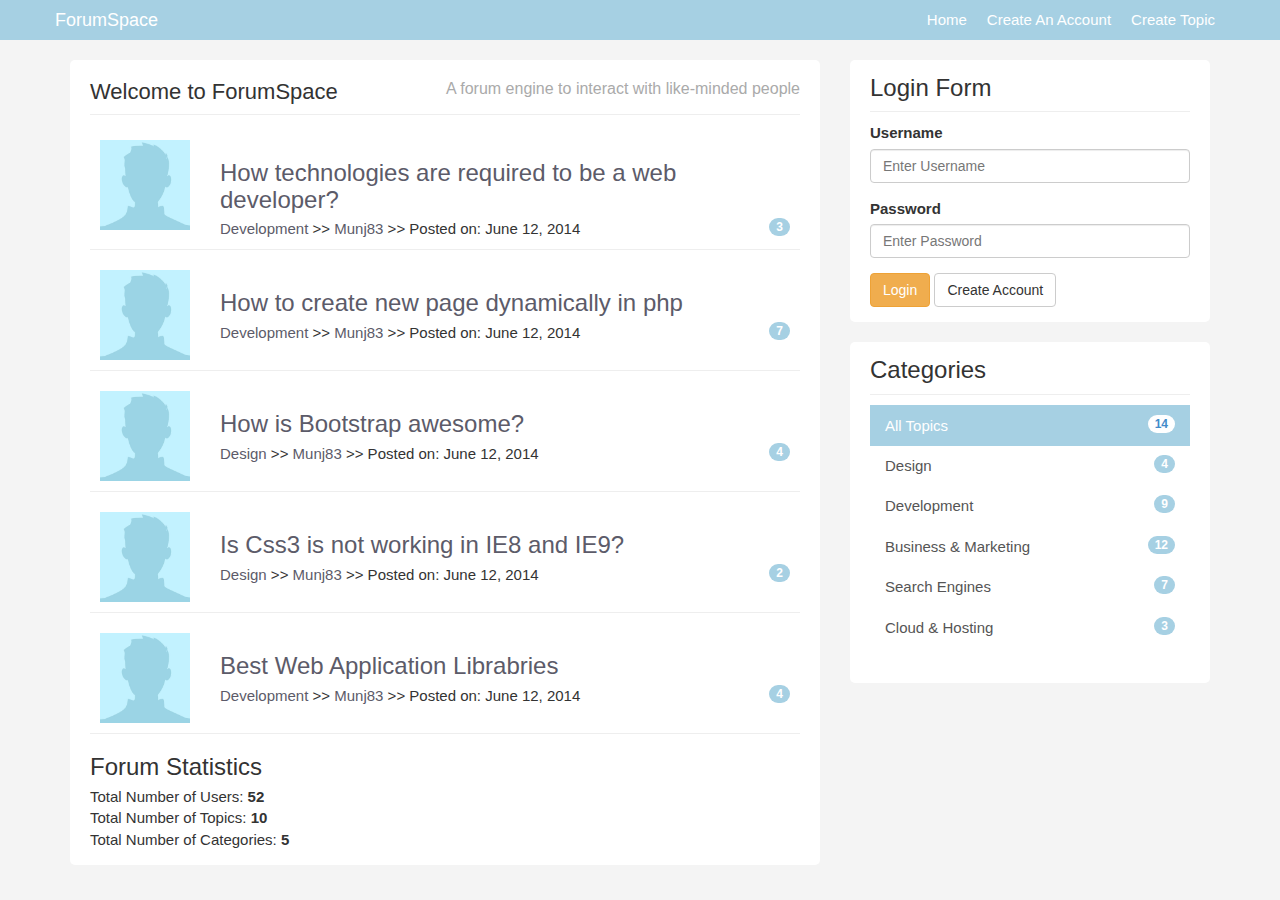
<file: forumspace/ts_html/index.html>
<!DOCTYPE html>
<html lang="en">
  <head>
    <meta charset="utf-8">
    <meta http-equiv="X-UA-Compatible" content="IE=edge">
    <meta name="viewport" content="width=device-width, initial-scale=1">
    <title>Welcome To ForumSpace</title>

    <!-- Bootstrap core CSS -->
    <link href="css/bootstrap.css" rel="stylesheet">
    <!-- Custom styles for this template -->
    <link href="css/custom.css" rel="stylesheet">
  </head>

  <body>

    <div class="navbar navbar-inverse navbar-fixed-top" role="navigation">
      <div class="container">
        <div class="navbar-header">
          <button type="button" class="navbar-toggle" data-toggle="collapse" data-target=".navbar-collapse">
            <span class="sr-only">Toggle navigation</span>
            <span class="icon-bar"></span>
            <span class="icon-bar"></span>
            <span class="icon-bar"></span>
          </button>
          <a class="navbar-brand" href="index.html">ForumSpace</a>
        </div>
        <div class="collapse navbar-collapse">
          <ul class="nav navbar-nav navbar-right">
            <li class="active"><a href="index.html">Home</a></li>
            <li><a href="register.html">Create An Account</a></li>
            <li><a href="create.html">Create Topic</a></li>
          </ul>
        </div><!--/.nav-collapse -->
      </div>
    </div>

    <div class="container">
		<div class="row">
			<div class="col-md-8">
				<div class="main-col">
					<div class="block">
						<h1 class="pull-left">Welcome to ForumSpace</h1>
						<h4 class="pull-right">A forum engine to interact with like-minded people</h4>
						<div class="clearfix"></div>
						<hr>
						<ul id="topics">
							<li class="topic">
							<div class="row">
							<div class="col-md-2">
								<img class="avatar pull-left" src="img/avatar.jpg" />
							</div>
							<div class="col-md-10">
								<div class="topic-content pull-right">
									<h3><a href="topic.html">How technologies are required to be a web developer?</a></h3>
									<div class="topic-info">
										<a href="category.html">Development</a> >> <a href="profile.html">Munj83</a> >> Posted on: June 12, 2014 
										<span class="badge pull-right">3</span>
									</div>
								</div>
							</div>
						</div>
					</li>
					<li class="topic">
						<div class="row">
							<div class="col-md-2">
								<img class="avatar pull-left" src="img/avatar.jpg" />
							</div>
							<div class="col-md-10">
								<div class="topic-content pull-right">
									<h3><a href="topic.html">How to create new page dynamically in php</a> </h3>
									<div class="topic-info">
										<a href="category.html">Development</a> >> <a href="profile.html">Munj83</a> >> Posted on: June 12, 2014 
										<span class="badge pull-right">7</span>
									</div>
								</div>
							</div>
						</div>
					</li>
					<li class="topic">
						<div class="row">
							<div class="col-md-2">
								<img class="avatar pull-left" src="img/avatar.jpg" />
							</div>
							<div class="col-md-10">
								<div class="topic-content pull-right">
									<h3><a href="topic.html">How is Bootstrap awesome?</a></h3>
									<div class="topic-info">
										<a href="category.html">Design</a> >> <a href="profile.html">Munj83</a> >> Posted on: June 12, 2014 
										<span class="badge pull-right">4</span>
									</div>
								</div>
							</div>
						</div>
					</li>
					<li class="topic">
						<div class="row">
							<div class="col-md-2">
								<img class="avatar pull-left" src="img/avatar.jpg" />
							</div>
							<div class="col-md-10">
								<div class="topic-content pull-right">
									<h3><a href="topic.html">Is Css3 is not working in IE8 and IE9?</a></h3>
									<div class="topic-info">
										<a href="category.html">Design</a> >> <a href="profile.html">Munj83</a> >> Posted on: June 12, 2014 
										<span class="badge pull-right">2</span>
									</div>
								</div>
							</div>
						</div>
					</li>
					<li class="topic">
						<div class="row">
							<div class="col-md-2">
								<img class="avatar pull-left" src="img/avatar.jpg" />
							</div>
							<div class="col-md-10">
								<div class="topic-content pull-right">
									<h3><a href="topic.html">Best Web Application Librabries</a></h3>
									<div class="topic-info">
										<a href="category.html">Development</a> >> <a href="profile.html">Munj83</a> >> Posted on: June 12, 2014 
										<span class="badge pull-right">4</span>
									</div>
								</div>
							</div>
						</div>
					</li>
						</ul>
						<h3>Forum Statistics</h3>
					<ul>
						<li>Total Number of Users: <strong>52</strong></li>
						<li>Total Number of Topics: <strong>10</strong></li>
						<li>Total Number of Categories: <strong>5</strong></li>
					</ul>
					</div>
				</div>
			</div>
			<div class="col-md-4">
				<div class="sidebar">
					<div class="block">
						<h3>Login Form</h3>
						<form role="form">
						<div class="form-group">
							<label>Username</label>
							<input name="username" type="text" class="form-control" placeholder="Enter Username">
						</div>
						<div class="form-group">
							<label>Password</label>
							<input name="password" type="password" class="form-control" placeholder="Enter Password">
						</div>			
						<button name="do_login" type="submit" class="btn btn-warning">Login</button> <a  class="btn btn-default" href="register.html"> Create Account</a>
					</form>
					</div>
					
					<div class="block">
					<h3>Categories</h3>
					<div class="list-group">
						<a href="#" class="list-group-item active">All Topics <span class="badge pull-right">14</span></a> 
						<a href="#" class="list-group-item">Design<span class="badge pull-right">4</span></a>
						<a href="#" class="list-group-item">Development<span class="badge pull-right">9</span></a>
						<a href="#" class="list-group-item">Business & Marketing <span class="badge pull-right">12</span></a>
						<a href="#" class="list-group-item">Search Engines<span class="badge pull-right">7</span></a>
						<a href="#" class="list-group-item">Cloud & Hosting <span class="badge pull-right">3</span></a>
					</div>
				</div>	
				</div>
			</div>
		</div>
    </div><!-- /.container -->


    <!-- Bootstrap core JavaScript
    ================================================== -->
    <!-- Placed at the end of the document so the pages load faster -->
    <script src="https://ajax.googleapis.com/ajax/libs/jquery/1.11.1/jquery.min.js"></script>
    <script src="js/bootstrap.js"></script>
  </body>
</html>
</file>
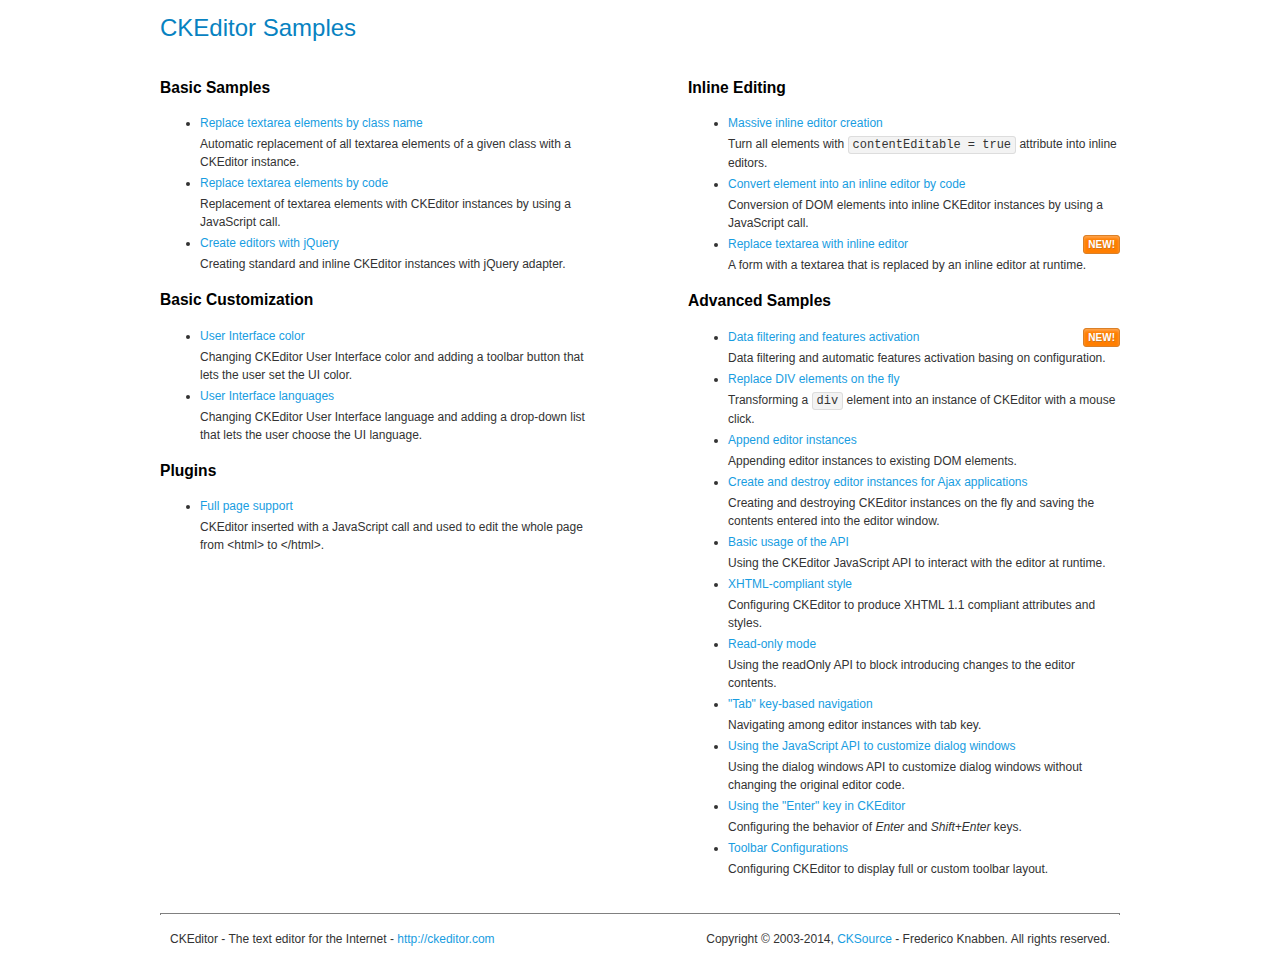
<file: forumspace/js/ckeditor/samples/index.html>
<!DOCTYPE html>
<!--
Copyright (c) 2003-2014, CKSource - Frederico Knabben. All rights reserved.
For licensing, see LICENSE.md or http://ckeditor.com/license
-->
<html>
<head>
	<meta charset="utf-8">
	<title>CKEditor Samples</title>
	<link rel="stylesheet" href="sample.css">
</head>
<body>
	<h1 class="samples">
		CKEditor Samples
	</h1>
	<div class="twoColumns">
		<div class="twoColumnsLeft">
			<h2 class="samples">
				Basic Samples
			</h2>
			<dl class="samples">
				<dt><a class="samples" href="replacebyclass.html">Replace textarea elements by class name</a></dt>
				<dd>Automatic replacement of all textarea elements of a given class with a CKEditor instance.</dd>

				<dt><a class="samples" href="replacebycode.html">Replace textarea elements by code</a></dt>
				<dd>Replacement of textarea elements with CKEditor instances by using a JavaScript call.</dd>

				<dt><a class="samples" href="jquery.html">Create editors with jQuery</a></dt>
				<dd>Creating standard and inline CKEditor instances with jQuery adapter.</dd>
			</dl>

			<h2 class="samples">
				Basic Customization
			</h2>
			<dl class="samples">
				<dt><a class="samples" href="uicolor.html">User Interface color</a></dt>
				<dd>Changing CKEditor User Interface color and adding a toolbar button that lets the user set the UI color.</dd>

				<dt><a class="samples" href="uilanguages.html">User Interface languages</a></dt>
				<dd>Changing CKEditor User Interface language and adding a drop-down list that lets the user choose the UI language.</dd>
			</dl>


			<h2 class="samples">Plugins</h2>
<dl class="samples">
<dt><a class="samples" href="plugins/wysiwygarea/fullpage.html">Full page support</a></dt>
<dd>CKEditor inserted with a JavaScript call and used to edit the whole page from &lt;html&gt; to &lt;/html&gt;.</dd>
</dl>
		</div>
		<div class="twoColumnsRight">
			<h2 class="samples">
				Inline Editing
			</h2>
			<dl class="samples">
				<dt><a class="samples" href="inlineall.html">Massive inline editor creation</a></dt>
				<dd>Turn all elements with <code>contentEditable = true</code> attribute into inline editors.</dd>

				<dt><a class="samples" href="inlinebycode.html">Convert element into an inline editor by code</a></dt>
				<dd>Conversion of DOM elements into inline CKEditor instances by using a JavaScript call.</dd>

				<dt><a class="samples" href="inlinetextarea.html">Replace textarea with inline editor</a> <span class="new">New!</span></dt>
				<dd>A form with a textarea that is replaced by an inline editor at runtime.</dd>

				
			</dl>

			<h2 class="samples">
				Advanced Samples
			</h2>
			<dl class="samples">
				<dt><a class="samples" href="datafiltering.html">Data filtering and features activation</a> <span class="new">New!</span></dt>
				<dd>Data filtering and automatic features activation basing on configuration.</dd>

				<dt><a class="samples" href="divreplace.html">Replace DIV elements on the fly</a></dt>
				<dd>Transforming a <code>div</code> element into an instance of CKEditor with a mouse click.</dd>

				<dt><a class="samples" href="appendto.html">Append editor instances</a></dt>
				<dd>Appending editor instances to existing DOM elements.</dd>

				<dt><a class="samples" href="ajax.html">Create and destroy editor instances for Ajax applications</a></dt>
				<dd>Creating and destroying CKEditor instances on the fly and saving the contents entered into the editor window.</dd>

				<dt><a class="samples" href="api.html">Basic usage of the API</a></dt>
				<dd>Using the CKEditor JavaScript API to interact with the editor at runtime.</dd>

				<dt><a class="samples" href="xhtmlstyle.html">XHTML-compliant style</a></dt>
				<dd>Configuring CKEditor to produce XHTML 1.1 compliant attributes and styles.</dd>

				<dt><a class="samples" href="readonly.html">Read-only mode</a></dt>
				<dd>Using the readOnly API to block introducing changes to the editor contents.</dd>

				<dt><a class="samples" href="tabindex.html">"Tab" key-based navigation</a></dt>
				<dd>Navigating among editor instances with tab key.</dd>


				
<dt><a class="samples" href="plugins/dialog/dialog.html">Using the JavaScript API to customize dialog windows</a></dt>
<dd>Using the dialog windows API to customize dialog windows without changing the original editor code.</dd>

<dt><a class="samples" href="plugins/enterkey/enterkey.html">Using the &quot;Enter&quot; key in CKEditor</a></dt>
<dd>Configuring the behavior of <em>Enter</em> and <em>Shift+Enter</em> keys.</dd>

<dt><a class="samples" href="plugins/toolbar/toolbar.html">Toolbar Configurations</a></dt>
<dd>Configuring CKEditor to display full or custom toolbar layout.</dd>

			</dl>
		</div>
	</div>
	<div id="footer">
		<hr>
		<p>
			CKEditor - The text editor for the Internet - <a class="samples" href="http://ckeditor.com/">http://ckeditor.com</a>
		</p>
		<p id="copy">
			Copyright &copy; 2003-2014, <a class="samples" href="http://cksource.com/">CKSource</a> - Frederico Knabben. All rights reserved.
		</p>
	</div>
</body>
</html>
</file>
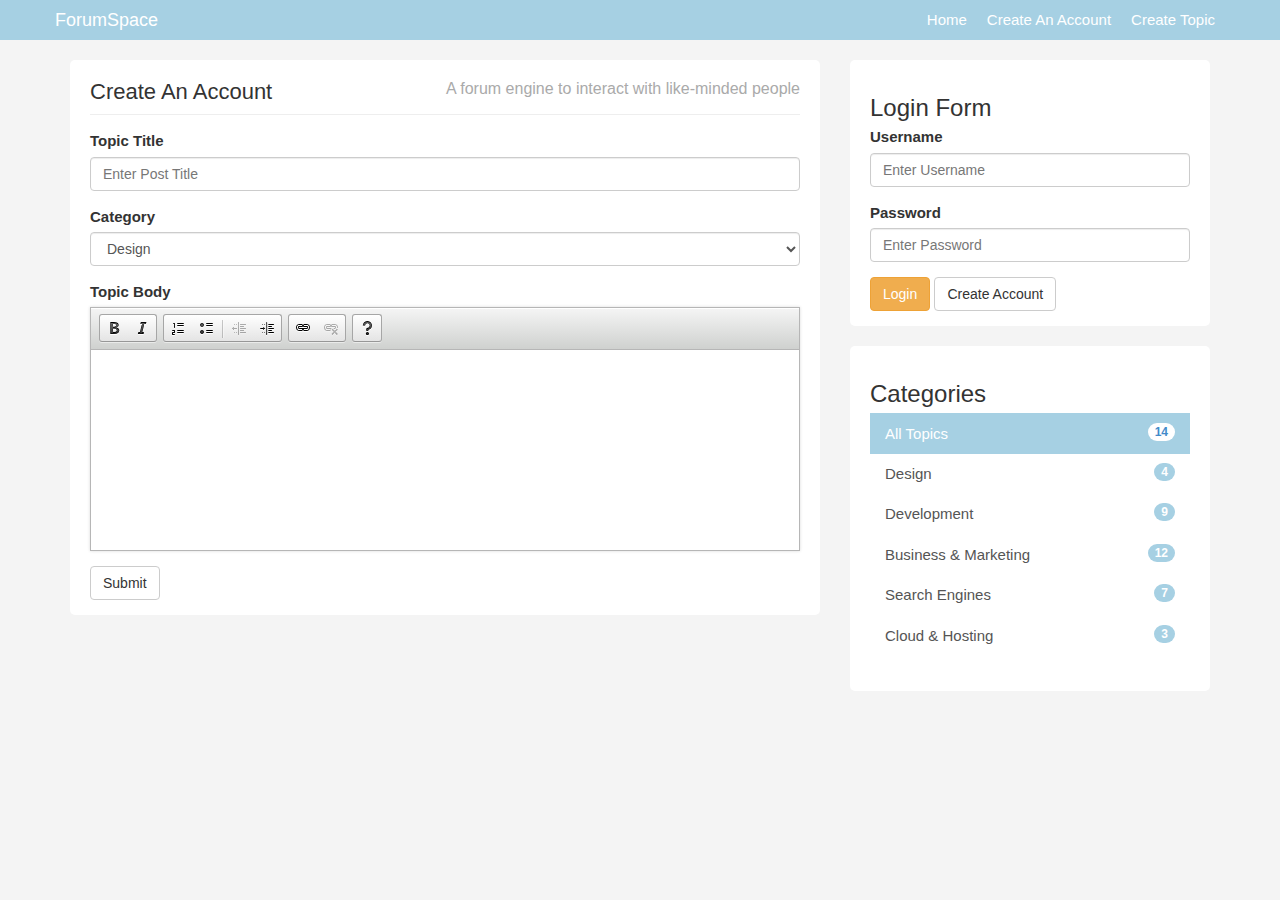
<file: forumspace/ts_html/create.html>
<!DOCTYPE html>
<html lang="en">
  <head>
    <meta charset="utf-8">
    <meta http-equiv="X-UA-Compatible" content="IE=edge">
    <meta name="viewport" content="width=device-width, initial-scale=1">
    <title>Create A Topic</title>

    <!-- Bootstrap core CSS -->
    <link href="css/bootstrap.css" rel="stylesheet">
    <!-- Custom styles for this template -->
    <link href="css/custom.css" rel="stylesheet">
	<script src="https://ajax.googleapis.com/ajax/libs/jquery/1.11.1/jquery.min.js"></script>
    <script src="js/bootstrap.js"></script>
	<script src="js/ckeditor/ckeditor.js"></script>
  </head>

  <body>

    <div class="navbar navbar-inverse navbar-fixed-top" role="navigation">
      <div class="container">
        <div class="navbar-header">
          <button type="button" class="navbar-toggle" data-toggle="collapse" data-target=".navbar-collapse">
            <span class="sr-only">Toggle navigation</span>
            <span class="icon-bar"></span>
            <span class="icon-bar"></span>
            <span class="icon-bar"></span>
          </button>
          <a class="navbar-brand" href="index.html">ForumSpace</a>
        </div>
        <div class="collapse navbar-collapse">
          <ul class="nav navbar-nav navbar-right">
            <li class="active"><a href="index.html">Home</a></li>
            <li><a href="register.html">Create An Account</a></li>
            <li><a href="create.html">Create Topic</a></li>
          </ul>
        </div><!--/.nav-collapse -->
      </div>
    </div>

    <div class="container">
		<div class="row">
			<div class="col-md-8">
				<div class="main-col">
					<div class="block">
						<h1 class="pull-left">Create An Account</h1>
						<h4 class="pull-right">A forum engine to interact with like-minded people</h4>
						<div class="clearfix"></div>
						<hr>
						<form role="form">
							<div class="form-group">
								<label>Topic Title</label>
								<input type="text" class="form-control" name="title" placeholder="Enter Post Title">
							</div>
							<div class="form-group">
								<label>Category</label>
								<select class="form-control">
									<option>Design</option>
									<option>Development</option>
									<option>Business & Marketing</option>
									<option>Search Engines</option>
									<option>Cloud & Hosting</option>
							</select>
							</div>
								<div class="form-group">
									<label>Topic Body</label>
									<textarea id="body" rows="10" cols="80" class="form-control" name="body"></textarea>
									<script>CKEDITOR.replace('body');</script>
								</div>
							<button type="submit" class="btn btn-default">Submit</button>
						</form>
					</div>
				</div>
			</div>
			<div class="col-md-4">
				<div id="sidebar">
					<div class="block">
						<h3>Login Form</h3>
						<form role="form">
						<div class="form-group">
							<label>Username</label>
							<input name="username" type="text" class="form-control" placeholder="Enter Username">
						</div>
						<div class="form-group">
							<label>Password</label>
							<input name="password" type="password" class="form-control" placeholder="Enter Password">
						</div>			
						<button name="do_login" type="submit" class="btn btn-warning">Login</button> <a  class="btn btn-default" href="register.html"> Create Account</a>
					</form>
					</div>
					
					<div class="block">
					<h3>Categories</h3>
					<div class="list-group">
						<a href="#" class="list-group-item active">All Topics <span class="badge pull-right">14</span></a> 
						<a href="#" class="list-group-item">Design<span class="badge pull-right">4</span></a>
						<a href="#" class="list-group-item">Development<span class="badge pull-right">9</span></a>
						<a href="#" class="list-group-item">Business & Marketing <span class="badge pull-right">12</span></a>
						<a href="#" class="list-group-item">Search Engines<span class="badge pull-right">7</span></a>
						<a href="#" class="list-group-item">Cloud & Hosting <span class="badge pull-right">3</span></a>
					</div>
				</div>	
				</div>
			</div>
		</div>
    </div><!-- /.container -->
    
  </body>
</html>
</file>
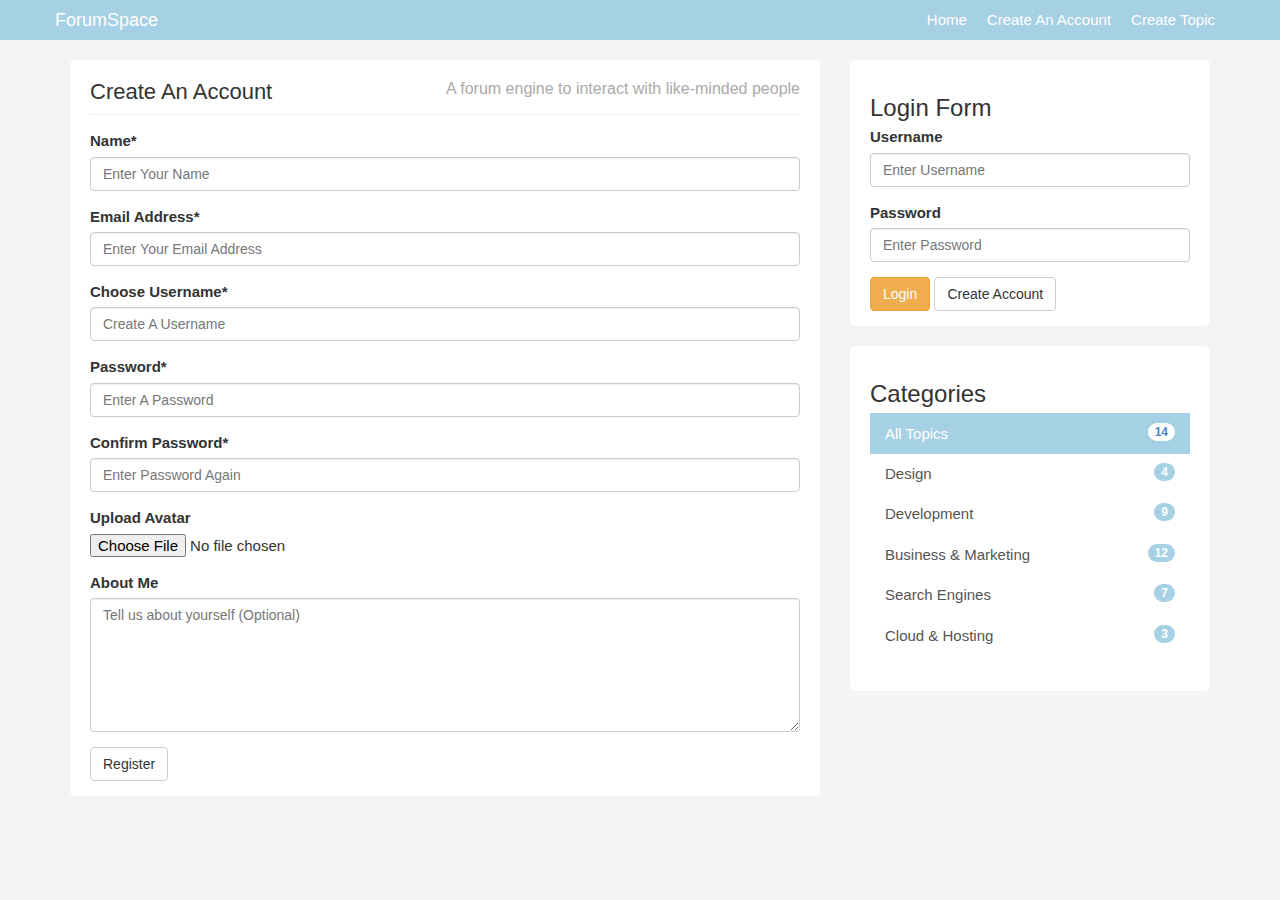
<file: forumspace/ts_html/register.html>
<!DOCTYPE html>
<html lang="en">
  <head>
    <meta charset="utf-8">
    <meta http-equiv="X-UA-Compatible" content="IE=edge">
    <meta name="viewport" content="width=device-width, initial-scale=1">
    <title>Register With Us</title>

    <!-- Bootstrap core CSS -->
    <link href="css/bootstrap.css" rel="stylesheet">
    <!-- Custom styles for this template -->
    <link href="css/custom.css" rel="stylesheet">
  </head>

  <body>

    <div class="navbar navbar-inverse navbar-fixed-top" role="navigation">
      <div class="container">
        <div class="navbar-header">
          <button type="button" class="navbar-toggle" data-toggle="collapse" data-target=".navbar-collapse">
            <span class="sr-only">Toggle navigation</span>
            <span class="icon-bar"></span>
            <span class="icon-bar"></span>
            <span class="icon-bar"></span>
          </button>
          <a class="navbar-brand" href="index.html">ForumSpace</a>
        </div>
        <div class="collapse navbar-collapse">
          <ul class="nav navbar-nav navbar-right">
            <li class="active"><a href="index.html">Home</a></li>
            <li><a href="register.html">Create An Account</a></li>
            <li><a href="create.html">Create Topic</a></li>
          </ul>
        </div><!--/.nav-collapse -->
      </div>
    </div>

    <div class="container">
		<div class="row">
			<div class="col-md-8">
				<div class="main-col">
					<div class="block">
						<h1 class="pull-left">Create An Account</h1>
						<h4 class="pull-right">A forum engine to interact with like-minded people</h4>
						<div class="clearfix"></div>
						<hr>
						<form role="form" enctype="multipart/form-data" method="post" action="register.php">
							<div class="form-group">
								<label>Name*</label> <input type="text" class="form-control"
							name="name" placeholder="Enter Your Name">
							</div>
							<div class="form-group">
							<label>Email Address*</label> <input type="email" class="form-control"
							name="email" placeholder="Enter Your Email Address">
							</div>
						<div class="form-group">
					<label>Choose Username*</label> <input type="text"
							class="form-control" name="username" placeholder="Create A Username">
						</div>
					<div class="form-group">
					<label>Password*</label> <input type="password" class="form-control"
				name="password" placeholder="Enter A Password">
				</div>
				<div class="form-group">
		<label>Confirm Password*</label> <input type="password"
			class="form-control" name="password2"
			placeholder="Enter Password Again">
			</div>
				<div class="form-group">
					<label>Upload Avatar</label>
				<input type="file" name="avatar">
				<p class="help-block"></p>
					</div>
					<div class="form-group">
					<label>About Me</label>
					<textarea id="about" rows="6" cols="80" class="form-control"
					name="about" placeholder="Tell us about yourself (Optional)"></textarea>
			</div>
			<input name="register" type="submit" class="btn btn-default" value="Register" />
</form>
					</div>
				</div>
			</div>
			<div class="col-md-4">
				<div id="sidebar">
					<div class="block">
						<h3>Login Form</h3>
						<form role="form">
						<div class="form-group">
							<label>Username</label>
							<input name="username" type="text" class="form-control" placeholder="Enter Username">
						</div>
						<div class="form-group">
							<label>Password</label>
							<input name="password" type="password" class="form-control" placeholder="Enter Password">
						</div>			
						<button name="do_login" type="submit" class="btn btn-warning">Login</button> <a  class="btn btn-default" href="register.html"> Create Account</a>
					</form>
					</div>
					
					<div class="block">
					<h3>Categories</h3>
					<div class="list-group">
						<a href="#" class="list-group-item active">All Topics <span class="badge pull-right">14</span></a> 
						<a href="#" class="list-group-item">Design<span class="badge pull-right">4</span></a>
						<a href="#" class="list-group-item">Development<span class="badge pull-right">9</span></a>
						<a href="#" class="list-group-item">Business & Marketing <span class="badge pull-right">12</span></a>
						<a href="#" class="list-group-item">Search Engines<span class="badge pull-right">7</span></a>
						<a href="#" class="list-group-item">Cloud & Hosting <span class="badge pull-right">3</span></a>
					</div>
				</div>	
				</div>
			</div>
		</div>
    </div><!-- /.container -->


    <!-- Bootstrap core JavaScript
    ================================================== -->
    <!-- Placed at the end of the document so the pages load faster -->
    <script src="https://ajax.googleapis.com/ajax/libs/jquery/1.11.1/jquery.min.js"></script>
    <script src="js/bootstrap.js"></script>
  </body>
</html>
</file>
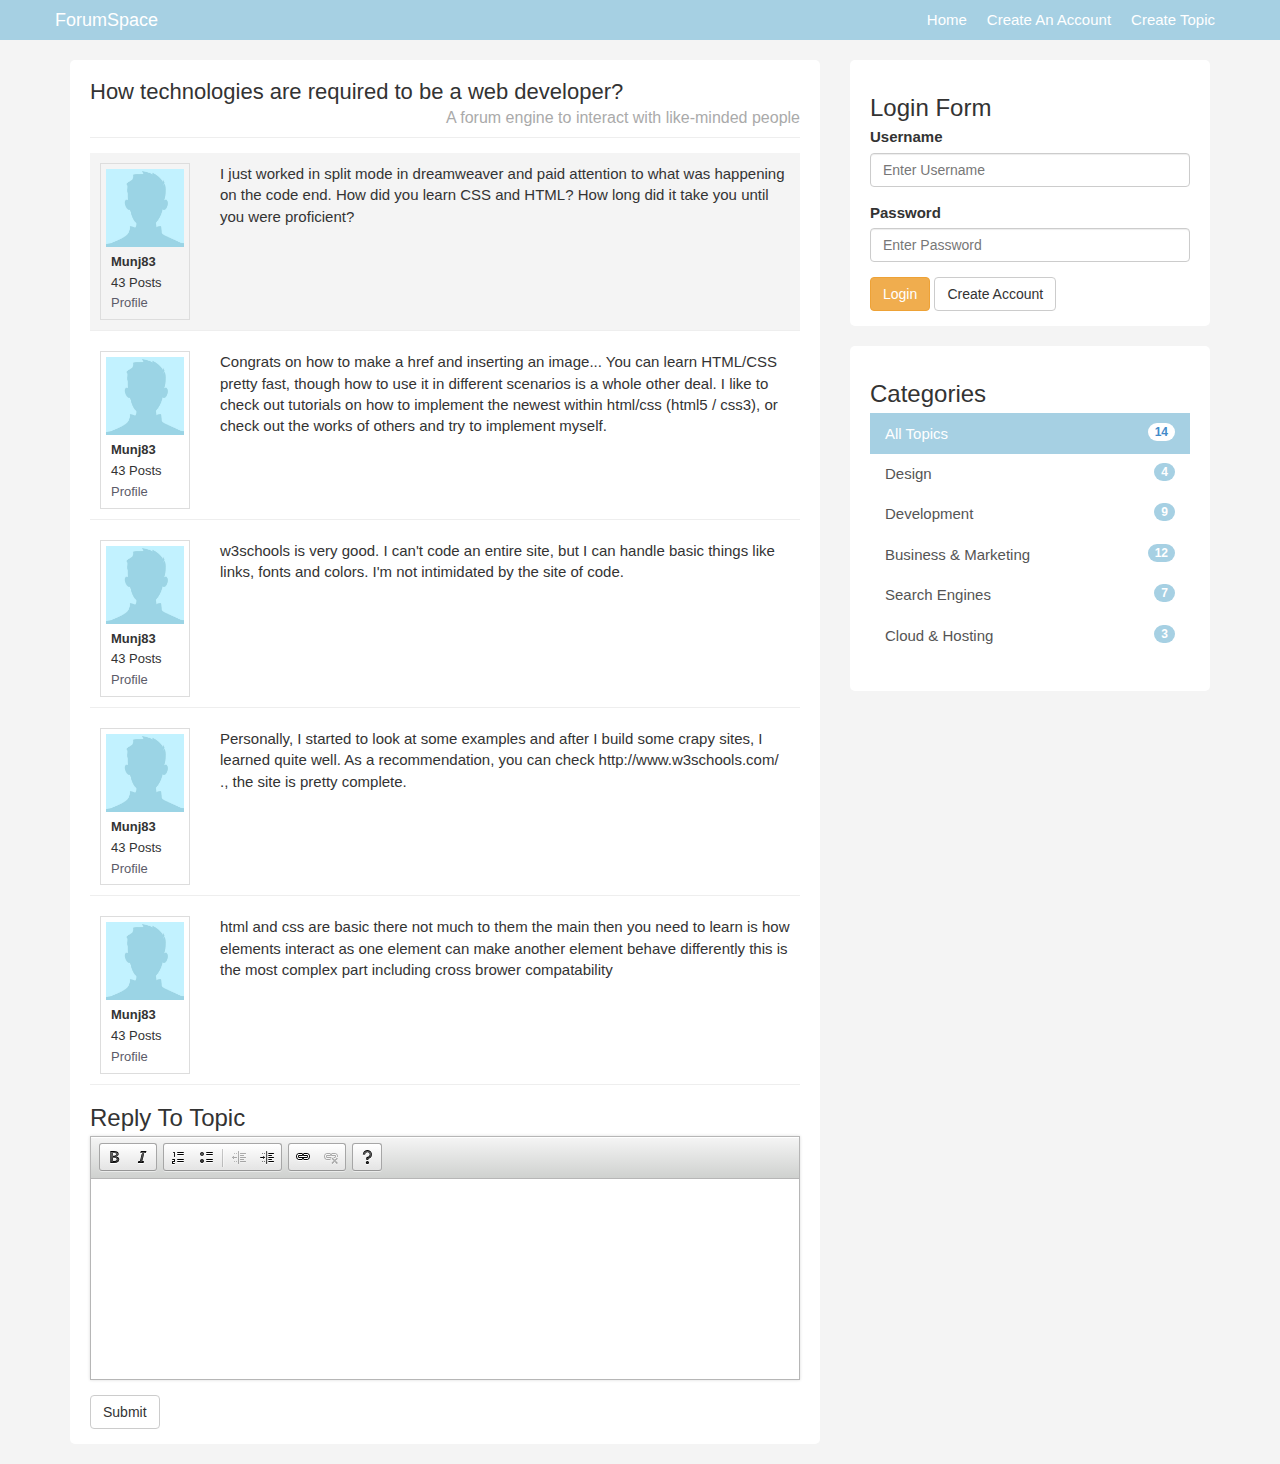
<file: forumspace/ts_html/topic.html>
<!DOCTYPE html>
<html lang="en">
  <head>
    <meta charset="utf-8">
    <meta http-equiv="X-UA-Compatible" content="IE=edge">
    <meta name="viewport" content="width=device-width, initial-scale=1">
    <title>Create A Topic</title>

    <!-- Bootstrap core CSS -->
    <link href="css/bootstrap.css" rel="stylesheet">
    <!-- Custom styles for this template -->
    <link href="css/custom.css" rel="stylesheet">
	<script src="https://ajax.googleapis.com/ajax/libs/jquery/1.11.1/jquery.min.js"></script>
    <script src="js/bootstrap.js"></script>
	<script src="js/ckeditor/ckeditor.js"></script>
  </head>

  <body>

    <div class="navbar navbar-inverse navbar-fixed-top" role="navigation">
      <div class="container">
        <div class="navbar-header">
          <button type="button" class="navbar-toggle" data-toggle="collapse" data-target=".navbar-collapse">
            <span class="sr-only">Toggle navigation</span>
            <span class="icon-bar"></span>
            <span class="icon-bar"></span>
            <span class="icon-bar"></span>
          </button>
          <a class="navbar-brand" href="index.html">ForumSpace</a>
        </div>
        <div class="collapse navbar-collapse">
          <ul class="nav navbar-nav navbar-right">
            <li class="active"><a href="index.html">Home</a></li>
            <li><a href="register.html">Create An Account</a></li>
            <li><a href="create.html">Create Topic</a></li>
          </ul>
        </div><!--/.nav-collapse -->
      </div>
    </div>

    <div class="container">
		<div class="row">
			<div class="col-md-8">
				<div class="main-col">
					<div class="block">
						<h1 class="pull-left">How technologies are required to be a web developer?</h1>
						<h4 class="pull-right">A forum engine to interact with like-minded people</h4>
						<div class="clearfix"></div>
						<hr>
						<ul id="topics">
					<li id="main-topic" class="topic topic">
						<div class="row">
							<div class="col-md-2">
								<div class="user-info">
									<img class="avatar pull-left" src="img/avatar.jpg" />
									<ul>
										<li><strong>Munj83</strong></li>
										<li>43 Posts</li>
										<li><a href="profile.php">Profile</a>
									</ul>
								</div>
							</div>
							<div class="col-md-10">
								<div class="topic-content pull-right">
									<p>I just worked in split mode in dreamweaver and paid attention to what was happening on the code end. 
									How did you learn CSS and HTML? How long did it take you until you were proficient?</p>
								</div>
							</div>
						</div>
					</li>
					<li class="topic topic">
						<div class="row">
							<div class="col-md-2">
								<div class="user-info">
									<img class="avatar pull-left" src="img/avatar.jpg" />
									<ul>
										<li><strong>Munj83</strong></li>
										<li>43 Posts</li>
										<li><a href="profile.php">Profile</a>
									</ul>
								</div>
							</div>
							<div class="col-md-10">
								<div class="topic-content pull-right">
									<p>Congrats on how to make a href and inserting an image...


You can learn HTML/CSS pretty fast, though how to use it in different scenarios is a whole other deal.

I like to check out tutorials on how to implement the newest within html/css (html5 / css3), or check out the works of others and try to implement myself.</p>
								</div>
							</div>
						</div>
					</li>
					<li class="topic topic">
						<div class="row">
							<div class="col-md-2">
								<div class="user-info">
									<img class="avatar pull-left" src="img/avatar.jpg" />
									<ul>
										<li><strong>Munj83</strong></li>
										<li>43 Posts</li>
										<li><a href="profile.php">Profile</a>
									</ul>
								</div>
							</div>
							<div class="col-md-10">
								<div class="topic-content pull-right">
									<p>w3schools is very good. I can't code an entire site, but I can handle basic things like links, fonts and colors. I'm not intimidated by the site of code.</p>

								</div>
							</div>
						</div>
					</li>
					<li class="topic topic">
						<div class="row">
							<div class="col-md-2">
								<div class="user-info">
									<img class="avatar pull-left" src="img/avatar.jpg" />
									<ul>
										<li><strong>Munj83</strong></li>
										<li>43 Posts</li>
										<li><a href="profile.php">Profile</a>
									</ul>
								</div>
							</div>
							<div class="col-md-10">
								<div class="topic-content pull-right">
									<p>Personally, I started to look at some examples and after I build some crapy sites, I learned quite well. As a recommendation, you can check http://www.w3schools.com/ ., the site is pretty complete.</p>
								</div>
							</div>
						</div>
					</li>
					<li class="topic topic">
						<div class="row">
							<div class="col-md-2">
								<div class="user-info">
									<img class="avatar pull-left" src="img/avatar.jpg" />
									<ul>
										<li><strong>Munj83</strong></li>
										<li>43 Posts</li>
										<li><a href="profile.php">Profile</a>
									</ul>
								</div>
							</div>
							<div class="col-md-10">
								<div class="topic-content pull-right">
									<p>html and css are basic there not much to them the main then you need to learn is how elements interact as one element can make another element behave differently this is the most complex part including cross brower compatability</p>
								</div>
							</div>
						</div>
					</li>
				</ul>
				<h3>Reply To Topic</h3>
				<form role="form">				
  					<div class="form-group">
						<textarea id="reply" rows="10" cols="80" class="form-control" name="reply"></textarea>
						<script>
							CKEDITOR.replace( 'reply' );
            			</script>
  					</div>
 					 <button type="submit" class="btn btn-default">Submit</button>
				</form>
					</div>
				</div>
			</div>
			<div class="col-md-4">
				<div id="sidebar">
					<div class="block">
						<h3>Login Form</h3>
						<form role="form">
						<div class="form-group">
							<label>Username</label>
							<input name="username" type="text" class="form-control" placeholder="Enter Username">
						</div>
						<div class="form-group">
							<label>Password</label>
							<input name="password" type="password" class="form-control" placeholder="Enter Password">
						</div>			
						<button name="do_login" type="submit" class="btn btn-warning">Login</button> <a  class="btn btn-default" href="register.html"> Create Account</a>
					</form>
					</div>
					
					<div class="block">
					<h3>Categories</h3>
					<div class="list-group">
						<a href="#" class="list-group-item active">All Topics <span class="badge pull-right">14</span></a> 
						<a href="#" class="list-group-item">Design<span class="badge pull-right">4</span></a>
						<a href="#" class="list-group-item">Development<span class="badge pull-right">9</span></a>
						<a href="#" class="list-group-item">Business & Marketing <span class="badge pull-right">12</span></a>
						<a href="#" class="list-group-item">Search Engines<span class="badge pull-right">7</span></a>
						<a href="#" class="list-group-item">Cloud & Hosting <span class="badge pull-right">3</span></a>
					</div>
				</div>	
				</div>
			</div>
		</div>
    </div><!-- /.container -->
    
  </body>
</html>
</file>
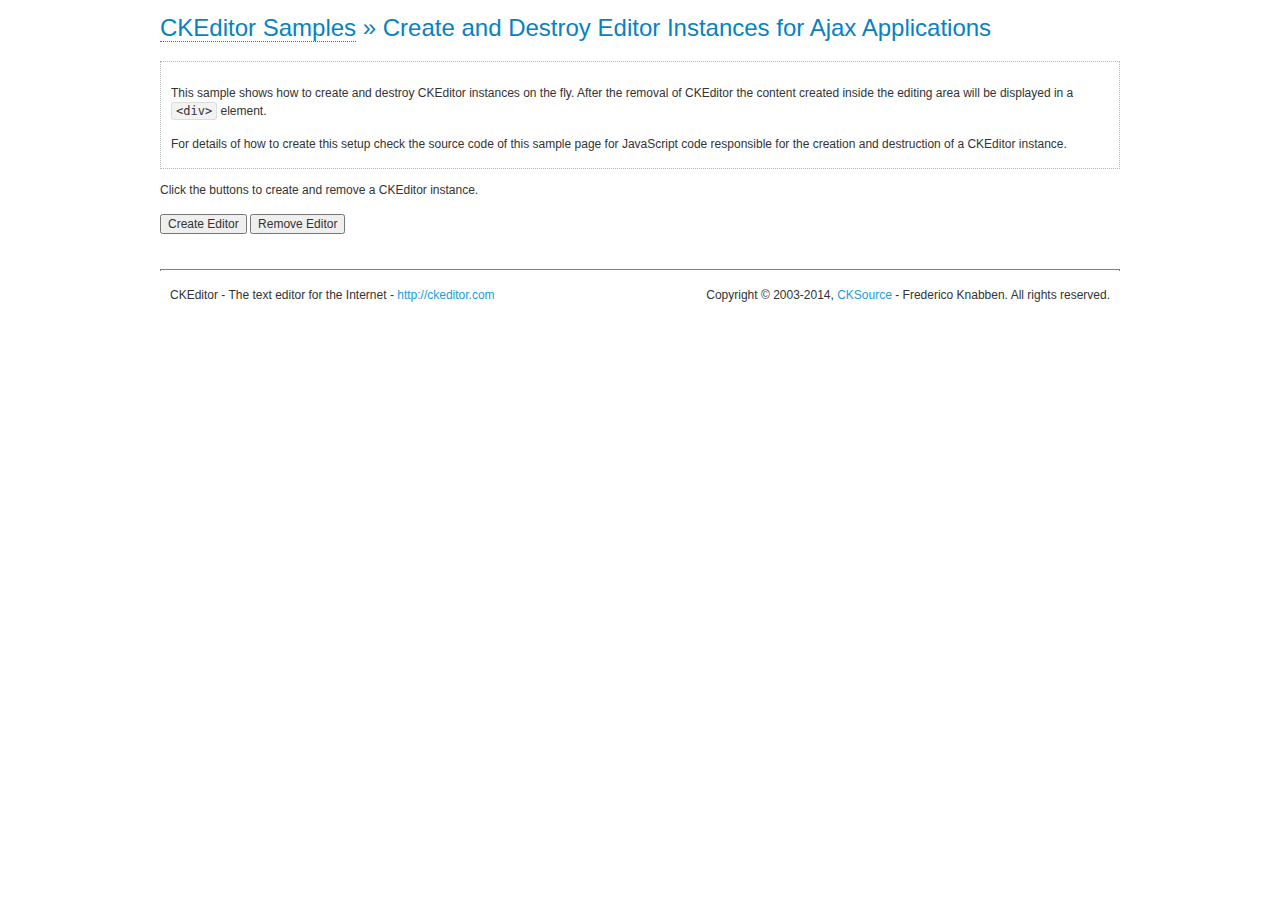
<file: forumspace/js/ckeditor/samples/ajax.html>
<!DOCTYPE html>
<!--
Copyright (c) 2003-2014, CKSource - Frederico Knabben. All rights reserved.
For licensing, see LICENSE.md or http://ckeditor.com/license
-->
<html>
<head>
	<meta charset="utf-8">
	<title>Ajax &mdash; CKEditor Sample</title>
	<script src="../ckeditor.js"></script>
	<link rel="stylesheet" href="sample.css">
	<script>

		var editor, html = '';

		function createEditor() {
			if ( editor )
				return;

			// Create a new editor inside the <div id="editor">, setting its value to html
			var config = {};
			editor = CKEDITOR.appendTo( 'editor', config, html );
		}

		function removeEditor() {
			if ( !editor )
				return;

			// Retrieve the editor contents. In an Ajax application, this data would be
			// sent to the server or used in any other way.
			document.getElementById( 'editorcontents' ).innerHTML = html = editor.getData();
			document.getElementById( 'contents' ).style.display = '';

			// Destroy the editor.
			editor.destroy();
			editor = null;
		}

	</script>
</head>
<body>
	<h1 class="samples">
		<a href="index.html">CKEditor Samples</a> &raquo; Create and Destroy Editor Instances for Ajax Applications
	</h1>
	<div class="description">
		<p>
			This sample shows how to create and destroy CKEditor instances on the fly. After the removal of CKEditor the content created inside the editing
			area will be displayed in a <code>&lt;div&gt;</code> element.
		</p>
		<p>
			For details of how to create this setup check the source code of this sample page
			for JavaScript code responsible for the creation and destruction of a CKEditor instance.
		</p>
	</div>
	<p>Click the buttons to create and remove a CKEditor instance.</p>
	<p>
		<input onclick="createEditor();" type="button" value="Create Editor">
		<input onclick="removeEditor();" type="button" value="Remove Editor">
	</p>
	<!-- This div will hold the editor. -->
	<div id="editor">
	</div>
	<div id="contents" style="display: none">
		<p>
			Edited Contents:
		</p>
		<!-- This div will be used to display the editor contents. -->
		<div id="editorcontents">
		</div>
	</div>
	<div id="footer">
		<hr>
		<p>
			CKEditor - The text editor for the Internet - <a class="samples" href="http://ckeditor.com/">http://ckeditor.com</a>
		</p>
		<p id="copy">
			Copyright &copy; 2003-2014, <a class="samples" href="http://cksource.com/">CKSource</a> - Frederico
			Knabben. All rights reserved.
		</p>
	</div>
</body>
</html>
</file>
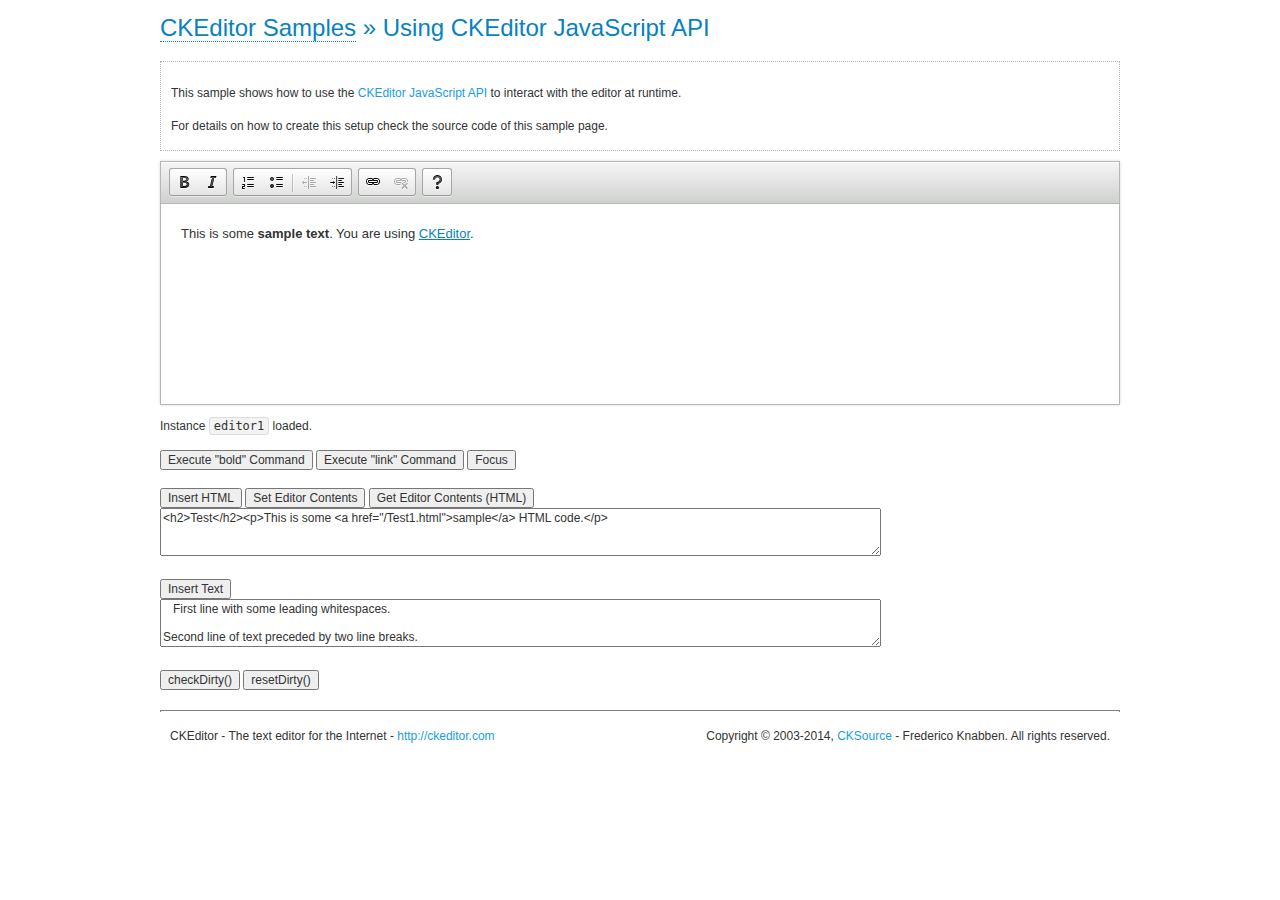
<file: forumspace/js/ckeditor/samples/api.html>
<!DOCTYPE html>
<!--
Copyright (c) 2003-2014, CKSource - Frederico Knabben. All rights reserved.
For licensing, see LICENSE.md or http://ckeditor.com/license
-->
<html>
<head>
	<meta charset="utf-8">
	<title>API Usage &mdash; CKEditor Sample</title>
	<script src="../ckeditor.js"></script>
	<link href="sample.css" rel="stylesheet">
	<script>

// The instanceReady event is fired, when an instance of CKEditor has finished
// its initialization.
CKEDITOR.on( 'instanceReady', function( ev ) {
	// Show the editor name and description in the browser status bar.
	document.getElementById( 'eMessage' ).innerHTML = 'Instance <code>' + ev.editor.name + '<\/code> loaded.';

	// Show this sample buttons.
	document.getElementById( 'eButtons' ).style.display = 'block';
});

function InsertHTML() {
	// Get the editor instance that we want to interact with.
	var editor = CKEDITOR.instances.editor1;
	var value = document.getElementById( 'htmlArea' ).value;

	// Check the active editing mode.
	if ( editor.mode == 'wysiwyg' )
	{
		// Insert HTML code.
		// http://docs.ckeditor.com/#!/api/CKEDITOR.editor-method-insertHtml
		editor.insertHtml( value );
	}
	else
		alert( 'You must be in WYSIWYG mode!' );
}

function InsertText() {
	// Get the editor instance that we want to interact with.
	var editor = CKEDITOR.instances.editor1;
	var value = document.getElementById( 'txtArea' ).value;

	// Check the active editing mode.
	if ( editor.mode == 'wysiwyg' )
	{
		// Insert as plain text.
		// http://docs.ckeditor.com/#!/api/CKEDITOR.editor-method-insertText
		editor.insertText( value );
	}
	else
		alert( 'You must be in WYSIWYG mode!' );
}

function SetContents() {
	// Get the editor instance that we want to interact with.
	var editor = CKEDITOR.instances.editor1;
	var value = document.getElementById( 'htmlArea' ).value;

	// Set editor contents (replace current contents).
	// http://docs.ckeditor.com/#!/api/CKEDITOR.editor-method-setData
	editor.setData( value );
}

function GetContents() {
	// Get the editor instance that you want to interact with.
	var editor = CKEDITOR.instances.editor1;

	// Get editor contents
	// http://docs.ckeditor.com/#!/api/CKEDITOR.editor-method-getData
	alert( editor.getData() );
}

function ExecuteCommand( commandName ) {
	// Get the editor instance that we want to interact with.
	var editor = CKEDITOR.instances.editor1;

	// Check the active editing mode.
	if ( editor.mode == 'wysiwyg' )
	{
		// Execute the command.
		// http://docs.ckeditor.com/#!/api/CKEDITOR.editor-method-execCommand
		editor.execCommand( commandName );
	}
	else
		alert( 'You must be in WYSIWYG mode!' );
}

function CheckDirty() {
	// Get the editor instance that we want to interact with.
	var editor = CKEDITOR.instances.editor1;
	// Checks whether the current editor contents present changes when compared
	// to the contents loaded into the editor at startup
	// http://docs.ckeditor.com/#!/api/CKEDITOR.editor-method-checkDirty
	alert( editor.checkDirty() );
}

function ResetDirty() {
	// Get the editor instance that we want to interact with.
	var editor = CKEDITOR.instances.editor1;
	// Resets the "dirty state" of the editor (see CheckDirty())
	// http://docs.ckeditor.com/#!/api/CKEDITOR.editor-method-resetDirty
	editor.resetDirty();
	alert( 'The "IsDirty" status has been reset' );
}

function Focus() {
	CKEDITOR.instances.editor1.focus();
}

function onFocus() {
	document.getElementById( 'eMessage' ).innerHTML = '<b>' + this.name + ' is focused </b>';
}

function onBlur() {
	document.getElementById( 'eMessage' ).innerHTML = this.name + ' lost focus';
}

	</script>

</head>
<body>
	<h1 class="samples">
		<a href="index.html">CKEditor Samples</a> &raquo; Using CKEditor JavaScript API
	</h1>
	<div class="description">
	<p>
		This sample shows how to use the
		<a class="samples" href="http://docs.ckeditor.com/#!/api/CKEDITOR.editor">CKEditor JavaScript API</a>
		to interact with the editor at runtime.
	</p>
	<p>
		For details on how to create this setup check the source code of this sample page.
	</p>
	</div>

	<!-- This <div> holds alert messages to be display in the sample page. -->
	<div id="alerts">
		<noscript>
			<p>
				<strong>CKEditor requires JavaScript to run</strong>. In a browser with no JavaScript
				support, like yours, you should still see the contents (HTML data) and you should
				be able to edit it normally, without a rich editor interface.
			</p>
		</noscript>
	</div>
	<form action="../../../samples/sample_posteddata.php" method="post">
		<textarea cols="100" id="editor1" name="editor1" rows="10">&lt;p&gt;This is some &lt;strong&gt;sample text&lt;/strong&gt;. You are using &lt;a href="http://ckeditor.com/"&gt;CKEditor&lt;/a&gt;.&lt;/p&gt;</textarea>

		<script>
			// Replace the <textarea id="editor1"> with an CKEditor instance.
			CKEDITOR.replace( 'editor1', {
				on: {
					focus: onFocus,
					blur: onBlur,

					// Check for availability of corresponding plugins.
					pluginsLoaded: function( evt ) {
						var doc = CKEDITOR.document, ed = evt.editor;
						if ( !ed.getCommand( 'bold' ) )
							doc.getById( 'exec-bold' ).hide();
						if ( !ed.getCommand( 'link' ) )
							doc.getById( 'exec-link' ).hide();
					}
				}
			});
		</script>

		<p id="eMessage">
		</p>

		<div id="eButtons" style="display: none">
			<input id="exec-bold" onclick="ExecuteCommand('bold');" type="button" value="Execute &quot;bold&quot; Command">
			<input id="exec-link" onclick="ExecuteCommand('link');" type="button" value="Execute &quot;link&quot; Command">
			<input onclick="Focus();" type="button" value="Focus">
			<br><br>
			<input onclick="InsertHTML();" type="button" value="Insert HTML">
			<input onclick="SetContents();" type="button" value="Set Editor Contents">
			<input onclick="GetContents();" type="button" value="Get Editor Contents (HTML)">
			<br>
			<textarea cols="100" id="htmlArea" rows="3">&lt;h2&gt;Test&lt;/h2&gt;&lt;p&gt;This is some &lt;a href="/Test1.html"&gt;sample&lt;/a&gt; HTML code.&lt;/p&gt;</textarea>
			<br>
			<br>
			<input onclick="InsertText();" type="button" value="Insert Text">
			<br>
			<textarea cols="100" id="txtArea" rows="3">   First line with some leading whitespaces.

Second line of text preceded by two line breaks.</textarea>
			<br>
			<br>
			<input onclick="CheckDirty();" type="button" value="checkDirty()">
			<input onclick="ResetDirty();" type="button" value="resetDirty()">
		</div>
	</form>
	<div id="footer">
		<hr>
		<p>
			CKEditor - The text editor for the Internet - <a class="samples" href="http://ckeditor.com/">http://ckeditor.com</a>
		</p>
		<p id="copy">
			Copyright &copy; 2003-2014, <a class="samples" href="http://cksource.com/">CKSource</a> - Frederico
			Knabben. All rights reserved.
		</p>
	</div>
</body>
</html>
</file>
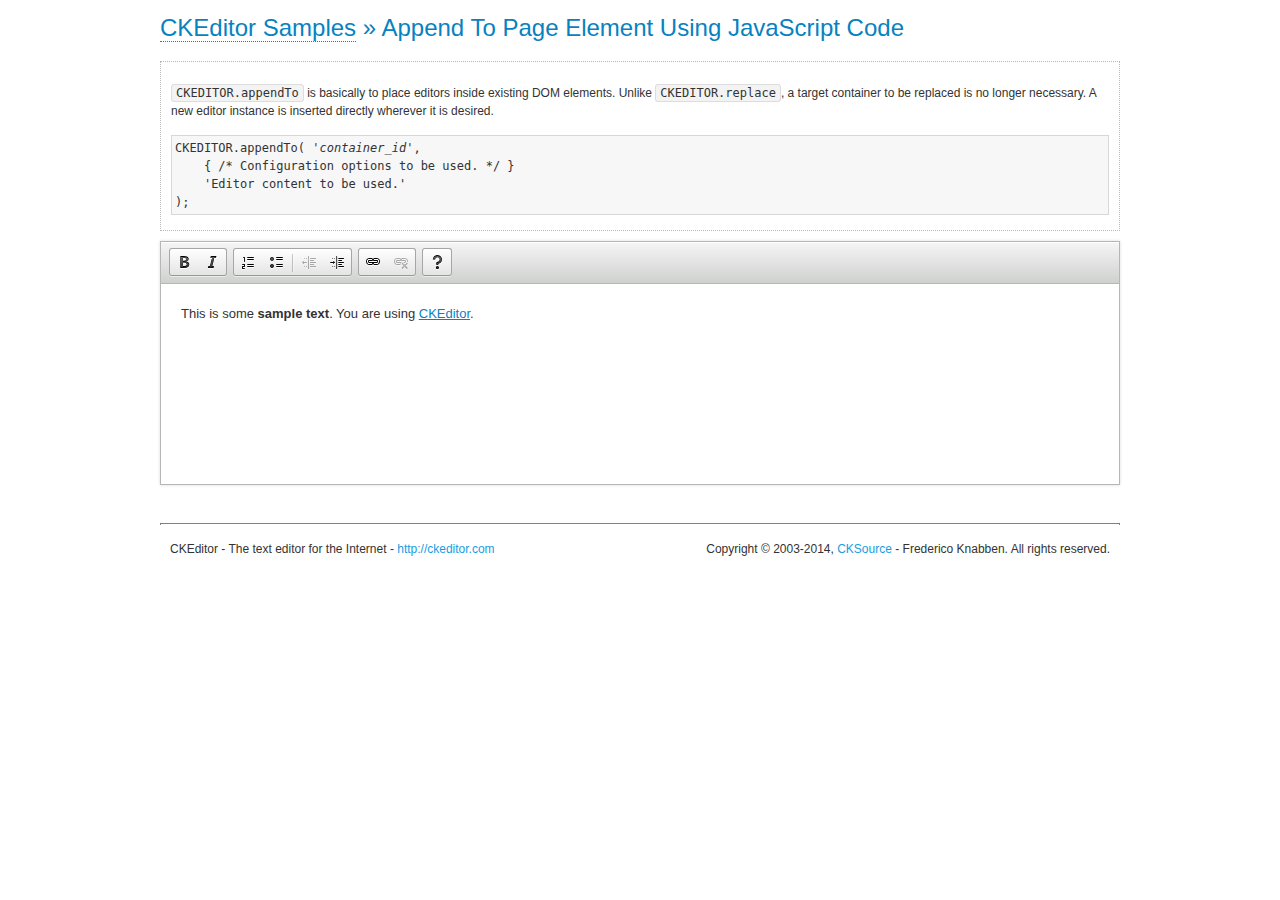
<file: forumspace/js/ckeditor/samples/appendto.html>
<!DOCTYPE html>
<!--
Copyright (c) 2003-2014, CKSource - Frederico Knabben. All rights reserved.
For licensing, see LICENSE.md or http://ckeditor.com/license
-->
<html>
<head>
	<meta charset="utf-8">
	<title>CKEDITOR.appendTo &mdash; CKEditor Sample</title>
	<script src="../ckeditor.js"></script>
	<link rel="stylesheet" href="sample.css">
</head>
<body>
	<h1 class="samples">
		<a href="index.html">CKEditor Samples</a> &raquo; Append To Page Element Using JavaScript Code
	</h1>
	<div id="section1">
		<div class="description">
			<p>
				<code>CKEDITOR.appendTo</code> is basically to place editors
				inside existing DOM elements. Unlike <code>CKEDITOR.replace</code>,
				a target container to be replaced is no longer necessary. A new editor
				instance is inserted directly wherever it is desired.
			</p>
<pre class="samples">CKEDITOR.appendTo( '<em>container_id</em>',
	{ /* Configuration options to be used. */ }
	'Editor content to be used.'
);</pre>
		</div>
		<script>

			// This call can be placed at any point after the
			// <textarea>, or inside a <head><script> in a
			// window.onload event handler.

			// Replace the <textarea id="editor"> with an CKEditor
			// instance, using default configurations.
			CKEDITOR.appendTo( 'section1',
				null,
				'<p>This is some <strong>sample text</strong>. You are using <a href="http://ckeditor.com/">CKEditor</a>.</p>'
			);

		</script>
	</div>
	<br>
	<div id="footer">
		<hr>
		<p>
			CKEditor - The text editor for the Internet - <a class="samples" href="http://ckeditor.com/">http://ckeditor.com</a>
		</p>
		<p id="copy">
			Copyright &copy; 2003-2014, <a class="samples" href="http://cksource.com/">CKSource</a> - Frederico
			Knabben. All rights reserved.
		</p>
	</div>
</body>
</html>
</file>
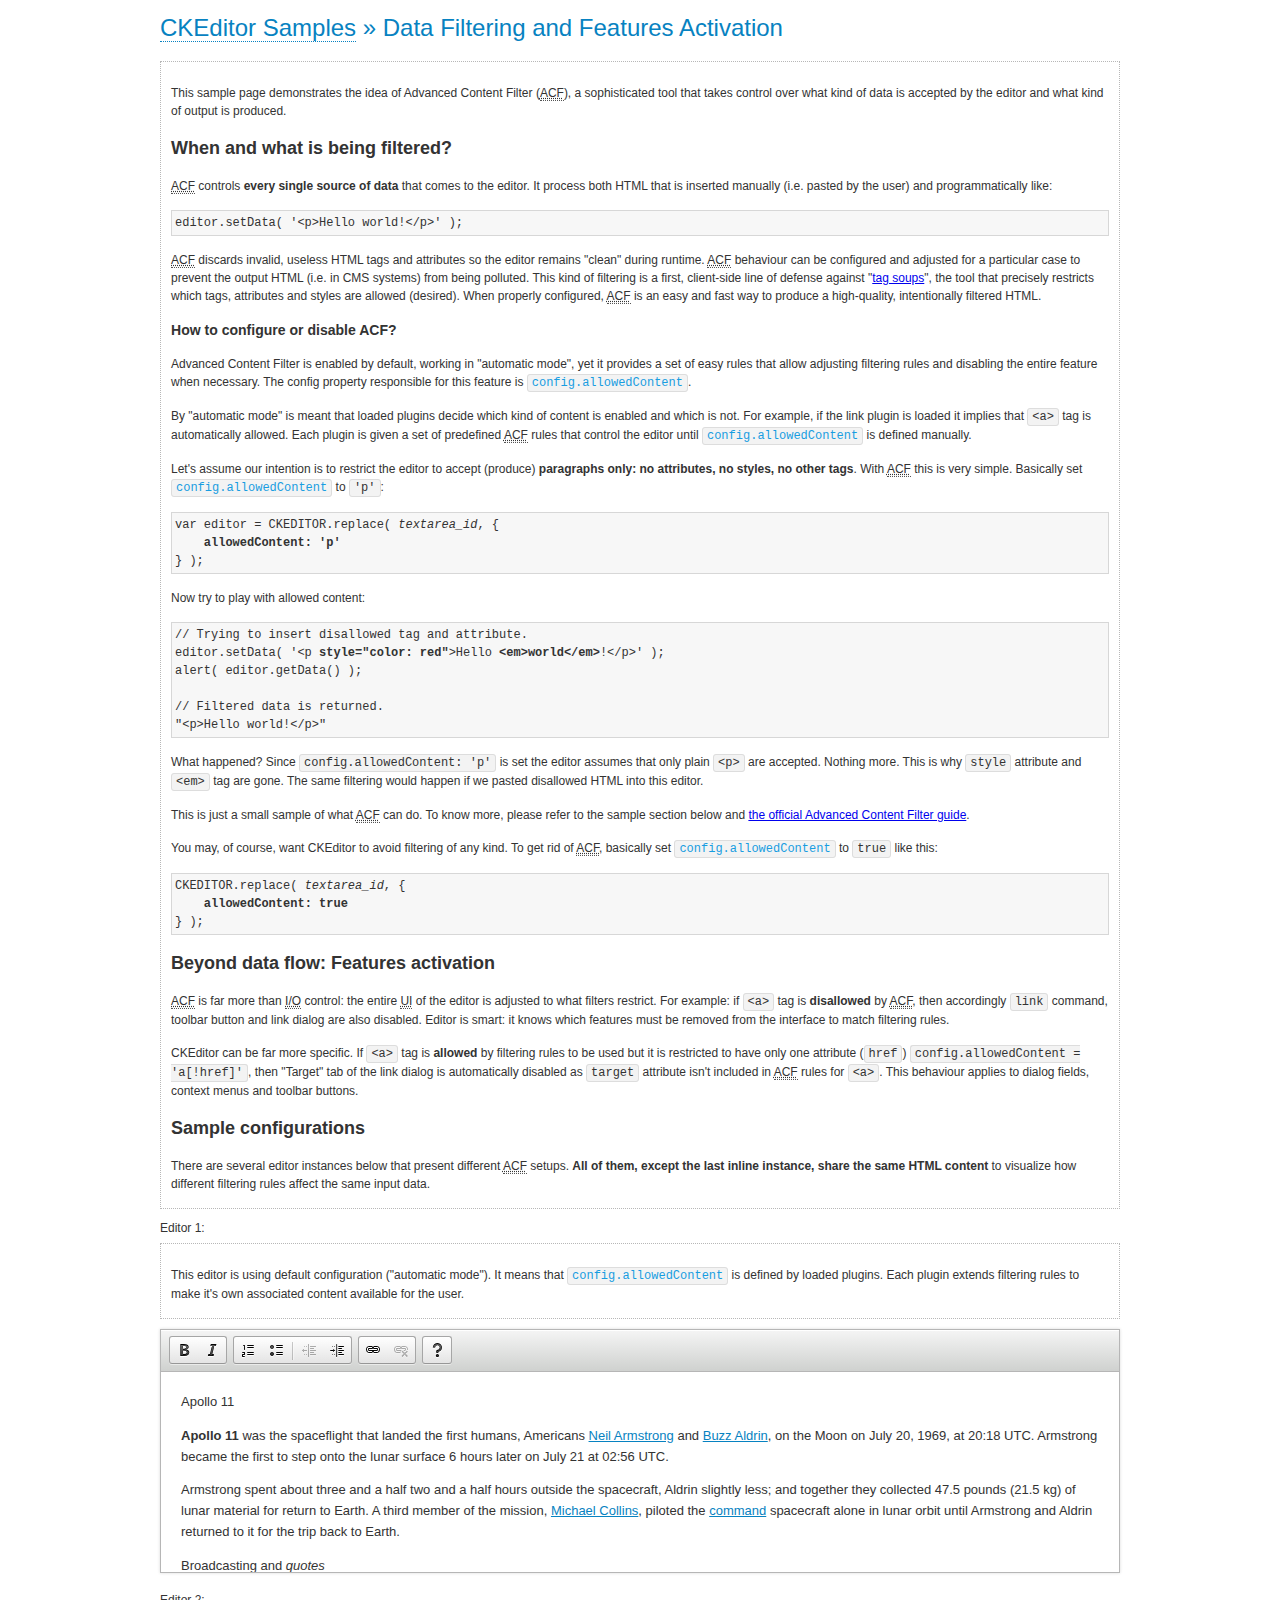
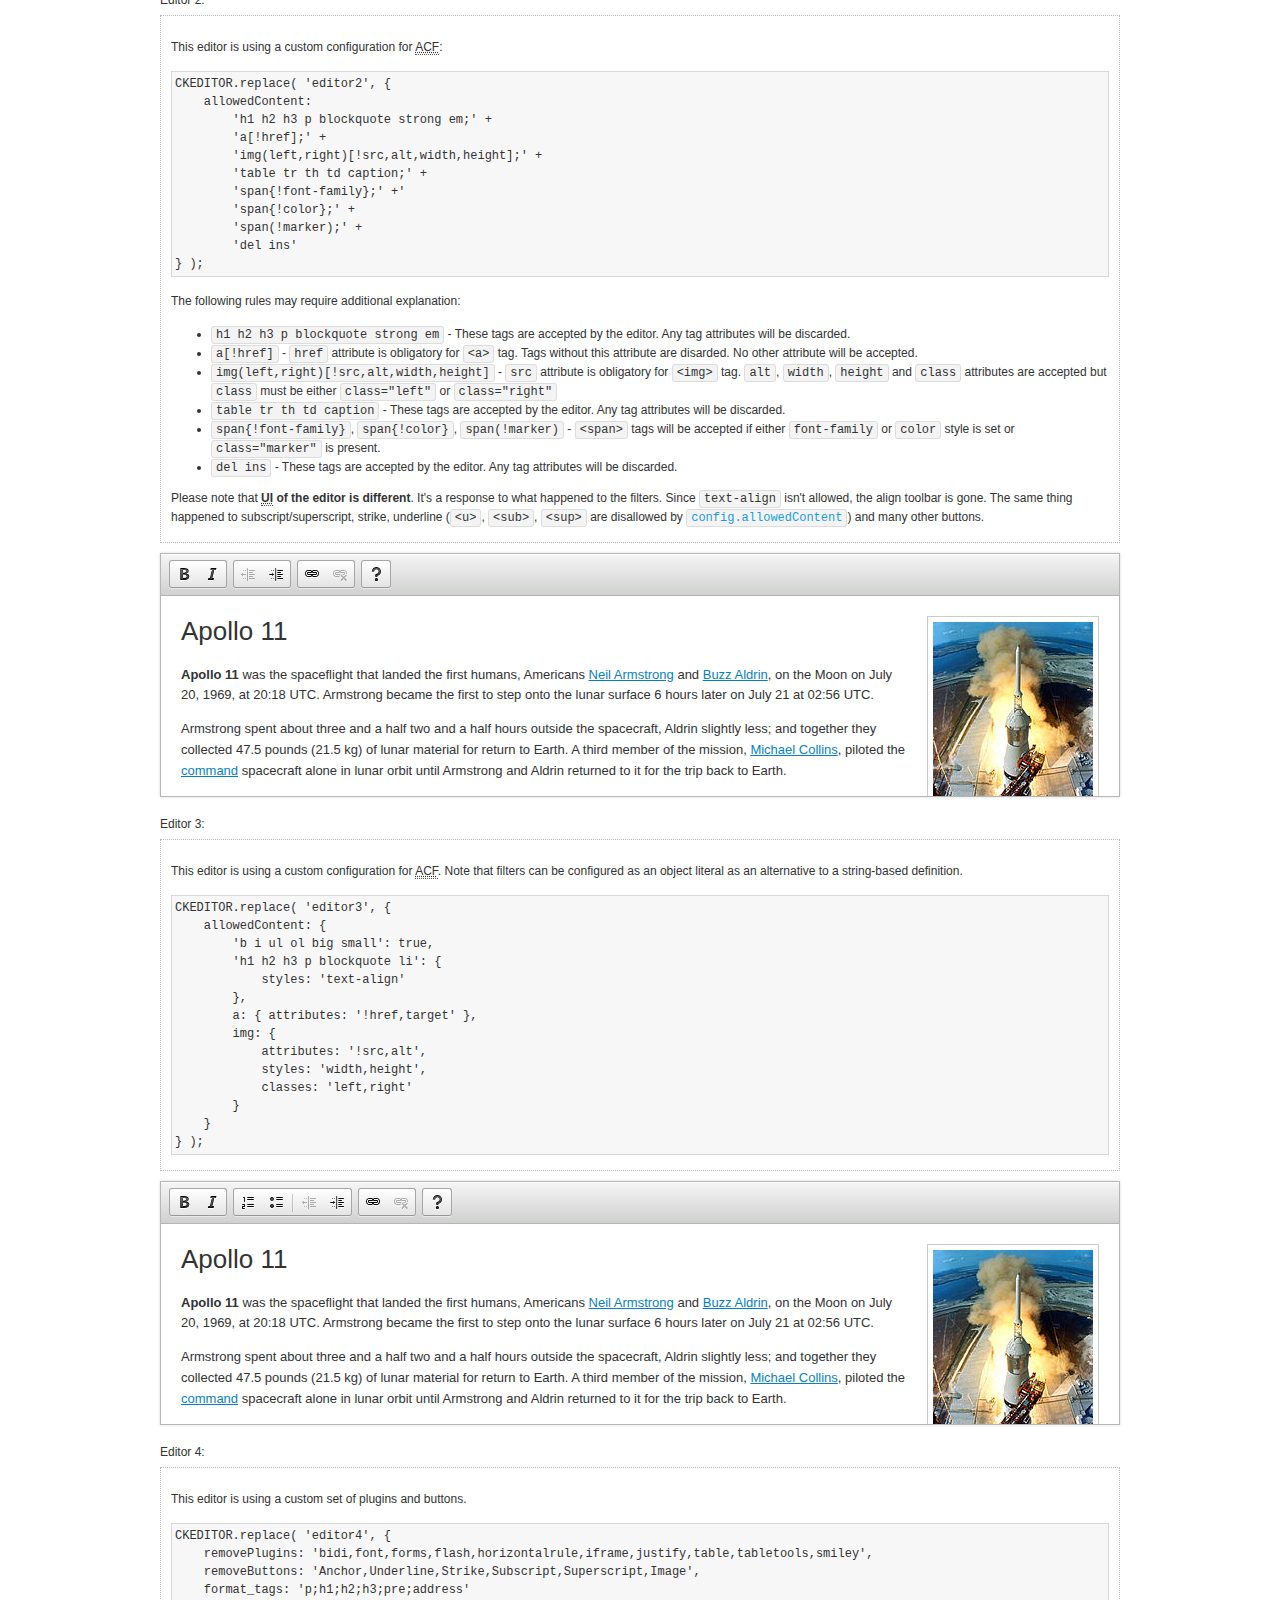
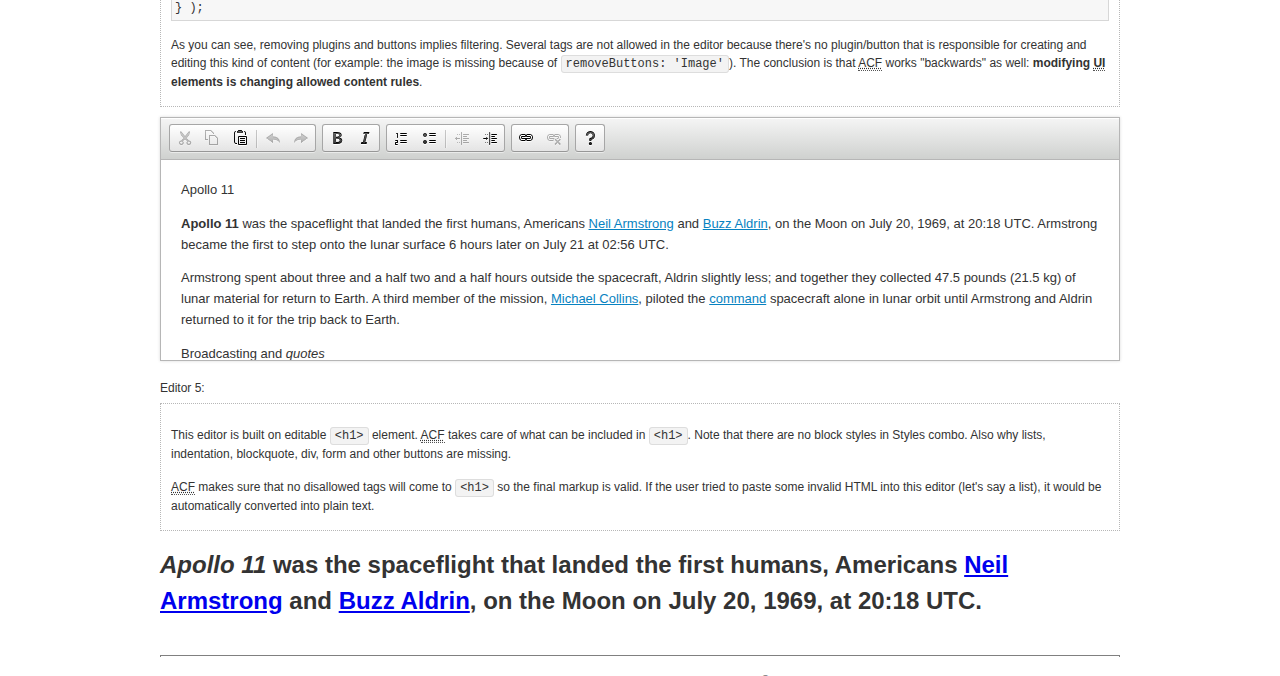
<file: forumspace/js/ckeditor/samples/datafiltering.html>
<!DOCTYPE html>
<!--
Copyright (c) 2003-2014, CKSource - Frederico Knabben. All rights reserved.
For licensing, see LICENSE.md or http://ckeditor.com/license
-->
<html>
<head>
	<meta charset="utf-8">
	<title>Data Filtering &mdash; CKEditor Sample</title>
	<script src="../ckeditor.js"></script>
	<link rel="stylesheet" href="sample.css">
	<script>
		// Remove advanced tabs for all editors.
		CKEDITOR.config.removeDialogTabs = 'image:advanced;link:advanced;flash:advanced;creatediv:advanced;editdiv:advanced';
	</script>
</head>
<body>
	<h1 class="samples">
		<a href="index.html">CKEditor Samples</a> &raquo; Data Filtering and Features Activation
	</h1>
	<div class="description">
		<p>
			This sample page demonstrates the idea of Advanced Content Filter
			(<abbr title="Advanced Content Filter">ACF</abbr>), a sophisticated
			tool that takes control over what kind of data is accepted by the editor and what
			kind of output is produced.
		</p>
		<h2>When and what is being filtered?</h2>
		<p>
			<abbr title="Advanced Content Filter">ACF</abbr> controls
			<strong>every single source of data</strong> that comes to the editor.
			It process both HTML that is inserted manually (i.e. pasted by the user)
			and programmatically like:
		</p>
<pre class="samples">
editor.setData( '&lt;p&gt;Hello world!&lt;/p&gt;' );
</pre>
		<p>
			<abbr title="Advanced Content Filter">ACF</abbr> discards invalid,
			useless HTML tags and attributes so the editor remains "clean" during
			runtime. <abbr title="Advanced Content Filter">ACF</abbr> behaviour
			can be configured and adjusted for a particular case to prevent the
			output HTML (i.e. in CMS systems) from being polluted.

			This kind of filtering is a first, client-side line of defense
			against "<a href="http://en.wikipedia.org/wiki/Tag_soup">tag soups</a>",
			the tool that precisely restricts which tags, attributes and styles
			are allowed (desired). When properly configured, <abbr title="Advanced Content Filter">ACF</abbr>
			is an easy and fast way to produce a high-quality, intentionally filtered HTML.
		</p>

		<h3>How to configure or disable ACF?</h3>
		<p>
			Advanced Content Filter is enabled by default, working in "automatic mode", yet
			it provides a set of easy rules that allow adjusting filtering rules
			and disabling the entire feature when necessary. The config property
			responsible for this feature is <code><a class="samples"
			href="http://docs.ckeditor.com/#!/api/CKEDITOR.config-cfg-allowedContent">config.allowedContent</a></code>.
		</p>
		<p>
			By "automatic mode" is meant that loaded plugins decide which kind
			of content is enabled and which is not. For example, if the link
			plugin is loaded it implies that <code>&lt;a&gt;</code> tag is
			automatically allowed. Each plugin is given a set
			of predefined <abbr title="Advanced Content Filter">ACF</abbr> rules
			that control the editor until <code><a class="samples"
			href="http://docs.ckeditor.com/#!/api/CKEDITOR.config-cfg-allowedContent">
			config.allowedContent</a></code>
			is defined manually.
		</p>
		<p>
			Let's assume our intention is to restrict the editor to accept (produce) <strong>paragraphs
			only: no attributes, no styles, no other tags</strong>.
			With <abbr title="Advanced Content Filter">ACF</abbr>
			this is very simple. Basically set <code><a class="samples"
			href="http://docs.ckeditor.com/#!/api/CKEDITOR.config-cfg-allowedContent">
			config.allowedContent</a></code> to <code>'p'</code>:
		</p>
<pre class="samples">
var editor = CKEDITOR.replace( <em>textarea_id</em>, {
	<strong>allowedContent: 'p'</strong>
} );
</pre>
		<p>
			Now try to play with allowed content:
		</p>
<pre class="samples">
// Trying to insert disallowed tag and attribute.
editor.setData( '&lt;p <strong>style="color: red"</strong>&gt;Hello <strong>&lt;em&gt;world&lt;/em&gt;</strong>!&lt;/p&gt;' );
alert( editor.getData() );

// Filtered data is returned.
"&lt;p&gt;Hello world!&lt;/p&gt;"
</pre>
		<p>
			What happened? Since <code>config.allowedContent: 'p'</code> is set the editor assumes
			that only plain <code>&lt;p&gt;</code> are accepted. Nothing more. This is why
			<code>style</code> attribute and <code>&lt;em&gt;</code> tag are gone. The same
			filtering would happen if we pasted disallowed HTML into this editor.
		</p>
		<p>
			This is just a small sample of what <abbr title="Advanced Content Filter">ACF</abbr>
			can do. To know more, please refer to the sample section below and
			<a href="http://docs.ckeditor.com/#!/guide/dev_advanced_content_filter">the official Advanced Content Filter guide</a>.
		</p>
		<p>
			You may, of course, want CKEditor to avoid filtering of any kind.
			To get rid of <abbr title="Advanced Content Filter">ACF</abbr>,
			basically set <code><a class="samples"
			href="http://docs.ckeditor.com/#!/api/CKEDITOR.config-cfg-allowedContent">
			config.allowedContent</a></code> to <code>true</code> like this:
		</p>
<pre class="samples">
CKEDITOR.replace( <em>textarea_id</em>, {
	<strong>allowedContent: true</strong>
} );
</pre>

		<h2>Beyond data flow: Features activation</h2>
		<p>
			<abbr title="Advanced Content Filter">ACF</abbr> is far more than
			<abbr title="Input/Output">I/O</abbr> control: the entire
			<abbr title="User Interface">UI</abbr> of the editor is adjusted to what
			filters restrict. For example: if <code>&lt;a&gt;</code> tag is
			<strong>disallowed</strong>
			by <abbr title="Advanced Content Filter">ACF</abbr>,
			then accordingly <code>link</code> command, toolbar button and link dialog
			are also disabled. Editor is smart: it knows which features must be
			removed from the interface to match filtering rules.
		</p>
		<p>
			CKEditor can be far more specific. If <code>&lt;a&gt;</code> tag is
			<strong>allowed</strong> by filtering rules to be used but it is restricted
			to have only one attribute (<code>href</code>)
			<code>config.allowedContent = 'a[!href]'</code>, then
			"Target" tab of the link dialog is automatically disabled as <code>target</code>
			attribute isn't included in <abbr title="Advanced Content Filter">ACF</abbr> rules
			for <code>&lt;a&gt;</code>. This behaviour applies to dialog fields, context
			menus and toolbar buttons.
		</p>

		<h2>Sample configurations</h2>
		<p>
			There are several editor instances below that present different
			<abbr title="Advanced Content Filter">ACF</abbr> setups. <strong>All of them,
			except the last inline instance, share the same HTML content</strong> to visualize
			how different filtering rules affect the same input data.
		</p>
	</div>

	<div>
		<label for="editor1">
			Editor 1:
		</label>
		<div class="description">
			<p>
				This editor is using default configuration ("automatic mode"). It means that
				<code><a class="samples"
				href="http://docs.ckeditor.com/#!/api/CKEDITOR.config-cfg-allowedContent">
				config.allowedContent</a></code> is defined by loaded plugins.
				Each plugin extends filtering rules to make it's own associated content
				available for the user.
			</p>
		</div>
		<textarea cols="80" id="editor1" name="editor1" rows="10">
			&lt;h1&gt;&lt;img alt=&quot;Saturn V carrying Apollo 11&quot; class=&quot;right&quot; src=&quot;assets/sample.jpg&quot;/&gt; Apollo 11&lt;/h1&gt; &lt;p&gt;&lt;b&gt;Apollo 11&lt;/b&gt; was the spaceflight that landed the first humans, Americans &lt;a href=&quot;http://en.wikipedia.org/wiki/Neil_Armstrong&quot; title=&quot;Neil Armstrong&quot;&gt;Neil Armstrong&lt;/a&gt; and &lt;a href=&quot;http://en.wikipedia.org/wiki/Buzz_Aldrin&quot; title=&quot;Buzz Aldrin&quot;&gt;Buzz Aldrin&lt;/a&gt;, on the Moon on July 20, 1969, at 20:18 UTC. Armstrong became the first to step onto the lunar surface 6 hours later on July 21 at 02:56 UTC.&lt;/p&gt; &lt;p&gt;Armstrong spent about &lt;s&gt;three and a half&lt;/s&gt; two and a half hours outside the spacecraft, Aldrin slightly less; and together they collected 47.5 pounds (21.5&amp;nbsp;kg) of lunar material for return to Earth. A third member of the mission, &lt;a href=&quot;http://en.wikipedia.org/wiki/Michael_Collins_(astronaut)&quot; title=&quot;Michael Collins (astronaut)&quot;&gt;Michael Collins&lt;/a&gt;, piloted the &lt;a href=&quot;http://en.wikipedia.org/wiki/Apollo_Command/Service_Module&quot; title=&quot;Apollo Command/Service Module&quot;&gt;command&lt;/a&gt; spacecraft alone in lunar orbit until Armstrong and Aldrin returned to it for the trip back to Earth.&lt;/p&gt; &lt;h2&gt;Broadcasting and &lt;em&gt;quotes&lt;/em&gt; &lt;a id=&quot;quotes&quot; name=&quot;quotes&quot;&gt;&lt;/a&gt;&lt;/h2&gt; &lt;p&gt;Broadcast on live TV to a world-wide audience, Armstrong stepped onto the lunar surface and described the event as:&lt;/p&gt; &lt;blockquote&gt;&lt;p&gt;One small step for [a] man, one giant leap for mankind.&lt;/p&gt;&lt;/blockquote&gt; &lt;p&gt;Apollo 11 effectively ended the &lt;a href=&quot;http://en.wikipedia.org/wiki/Space_Race&quot; title=&quot;Space Race&quot;&gt;Space Race&lt;/a&gt; and fulfilled a national goal proposed in 1961 by the late U.S. President &lt;a href=&quot;http://en.wikipedia.org/wiki/John_F._Kennedy&quot; title=&quot;John F. Kennedy&quot;&gt;John F. Kennedy&lt;/a&gt; in a speech before the United States Congress:&lt;/p&gt; &lt;blockquote&gt;&lt;p&gt;[...] before this decade is out, of landing a man on the Moon and returning him safely to the Earth.&lt;/p&gt;&lt;/blockquote&gt; &lt;h2&gt;Technical details &lt;a id=&quot;tech-details&quot; name=&quot;tech-details&quot;&gt;&lt;/a&gt;&lt;/h2&gt; &lt;table align=&quot;right&quot; border=&quot;1&quot; bordercolor=&quot;#ccc&quot; cellpadding=&quot;5&quot; cellspacing=&quot;0&quot; style=&quot;border-collapse:collapse;margin:10px 0 10px 15px;&quot;&gt; &lt;caption&gt;&lt;strong&gt;Mission crew&lt;/strong&gt;&lt;/caption&gt; &lt;thead&gt; &lt;tr&gt; &lt;th scope=&quot;col&quot;&gt;Position&lt;/th&gt; &lt;th scope=&quot;col&quot;&gt;Astronaut&lt;/th&gt; &lt;/tr&gt; &lt;/thead&gt; &lt;tbody&gt; &lt;tr&gt; &lt;td&gt;Commander&lt;/td&gt; &lt;td&gt;Neil A. Armstrong&lt;/td&gt; &lt;/tr&gt; &lt;tr&gt; &lt;td&gt;Command Module Pilot&lt;/td&gt; &lt;td&gt;Michael Collins&lt;/td&gt; &lt;/tr&gt; &lt;tr&gt; &lt;td&gt;Lunar Module Pilot&lt;/td&gt; &lt;td&gt;Edwin &amp;quot;Buzz&amp;quot; E. Aldrin, Jr.&lt;/td&gt; &lt;/tr&gt; &lt;/tbody&gt; &lt;/table&gt; &lt;p&gt;Launched by a &lt;strong&gt;Saturn V&lt;/strong&gt; rocket from &lt;a href=&quot;http://en.wikipedia.org/wiki/Kennedy_Space_Center&quot; title=&quot;Kennedy Space Center&quot;&gt;Kennedy Space Center&lt;/a&gt; in Merritt Island, Florida on July 16, Apollo 11 was the fifth manned mission of &lt;a href=&quot;http://en.wikipedia.org/wiki/NASA&quot; title=&quot;NASA&quot;&gt;NASA&lt;/a&gt;&amp;#39;s Apollo program. The Apollo spacecraft had three parts:&lt;/p&gt; &lt;ol&gt; &lt;li&gt;&lt;strong&gt;Command Module&lt;/strong&gt; with a cabin for the three astronauts which was the only part which landed back on Earth&lt;/li&gt; &lt;li&gt;&lt;strong&gt;Service Module&lt;/strong&gt; which supported the Command Module with propulsion, electrical power, oxygen and water&lt;/li&gt; &lt;li&gt;&lt;strong&gt;Lunar Module&lt;/strong&gt; for landing on the Moon.&lt;/li&gt; &lt;/ol&gt; &lt;p&gt;After being sent to the Moon by the Saturn V&amp;#39;s upper stage, the astronauts separated the spacecraft from it and travelled for three days until they entered into lunar orbit. Armstrong and Aldrin then moved into the Lunar Module and landed in the &lt;a href=&quot;http://en.wikipedia.org/wiki/Mare_Tranquillitatis&quot; title=&quot;Mare Tranquillitatis&quot;&gt;Sea of Tranquility&lt;/a&gt;. They stayed a total of about 21 and a half hours on the lunar surface. After lifting off in the upper part of the Lunar Module and rejoining Collins in the Command Module, they returned to Earth and landed in the &lt;a href=&quot;http://en.wikipedia.org/wiki/Pacific_Ocean&quot; title=&quot;Pacific Ocean&quot;&gt;Pacific Ocean&lt;/a&gt; on July 24.&lt;/p&gt; &lt;hr/&gt; &lt;p style=&quot;text-align: right;&quot;&gt;&lt;small&gt;Source: &lt;a href=&quot;http://en.wikipedia.org/wiki/Apollo_11&quot;&gt;Wikipedia.org&lt;/a&gt;&lt;/small&gt;&lt;/p&gt;
		</textarea>

		<script>

			CKEDITOR.replace( 'editor1' );

		</script>
	</div>

	<br>

	<div>
		<label for="editor2">
			Editor 2:
		</label>
		<div class="description">
			<p>
				This editor is using a custom configuration for
				<abbr title="Advanced Content Filter">ACF</abbr>:
			</p>
<pre class="samples">
CKEDITOR.replace( 'editor2', {
	allowedContent:
		'h1 h2 h3 p blockquote strong em;' +
		'a[!href];' +
		'img(left,right)[!src,alt,width,height];' +
		'table tr th td caption;' +
		'span{!font-family};' +'
		'span{!color};' +
		'span(!marker);' +
		'del ins'
} );
</pre>
			<p>
				The following rules may require additional explanation:
			</p>
			<ul>
				<li>
					<code>h1 h2 h3 p blockquote strong em</code> - These tags
					are accepted by the editor. Any tag attributes will be discarded.
				</li>
				<li>
					<code>a[!href]</code> - <code>href</code> attribute is obligatory
					for <code>&lt;a&gt;</code> tag. Tags without this attribute
					are disarded. No other attribute will be accepted.
				</li>
				<li>
					<code>img(left,right)[!src,alt,width,height]</code> - <code>src</code>
					attribute is obligatory for <code>&lt;img&gt;</code> tag.
					<code>alt</code>, <code>width</code>, <code>height</code>
					and <code>class</code> attributes are accepted but
					<code>class</code> must be either <code>class="left"</code>
					or <code>class="right"</code>
				</li>
				<li>
					<code>table tr th td caption</code> - These tags
					are accepted by the editor. Any tag attributes will be discarded.
				</li>
				<li>
					<code>span{!font-family}</code>, <code>span{!color}</code>,
					<code>span(!marker)</code> - <code>&lt;span&gt;</code> tags
					will be accepted if either <code>font-family</code> or
					<code>color</code> style is set or <code>class="marker"</code>
					is present.
				</li>
				<li>
					<code>del ins</code> - These tags
					are accepted by the editor. Any tag attributes will be discarded.
				</li>
			</ul>
			<p>
				Please note that <strong><abbr title="User Interface">UI</abbr> of the
				editor is different</strong>. It's a response to what happened to the filters.
				Since <code>text-align</code> isn't allowed, the align toolbar is gone.
				The same thing happened to subscript/superscript, strike, underline
				(<code>&lt;u&gt;</code>, <code>&lt;sub&gt;</code>, <code>&lt;sup&gt;</code>
				are disallowed by <code><a class="samples"
				href="http://docs.ckeditor.com/#!/api/CKEDITOR.config-cfg-allowedContent">
				config.allowedContent</a></code>) and many other buttons.
			</p>
		</div>
		<textarea cols="80" id="editor2" name="editor2" rows="10">
			&lt;h1&gt;&lt;img alt=&quot;Saturn V carrying Apollo 11&quot; class=&quot;right&quot; src=&quot;assets/sample.jpg&quot;/&gt; Apollo 11&lt;/h1&gt; &lt;p&gt;&lt;b&gt;Apollo 11&lt;/b&gt; was the spaceflight that landed the first humans, Americans &lt;a href=&quot;http://en.wikipedia.org/wiki/Neil_Armstrong&quot; title=&quot;Neil Armstrong&quot;&gt;Neil Armstrong&lt;/a&gt; and &lt;a href=&quot;http://en.wikipedia.org/wiki/Buzz_Aldrin&quot; title=&quot;Buzz Aldrin&quot;&gt;Buzz Aldrin&lt;/a&gt;, on the Moon on July 20, 1969, at 20:18 UTC. Armstrong became the first to step onto the lunar surface 6 hours later on July 21 at 02:56 UTC.&lt;/p&gt; &lt;p&gt;Armstrong spent about &lt;s&gt;three and a half&lt;/s&gt; two and a half hours outside the spacecraft, Aldrin slightly less; and together they collected 47.5 pounds (21.5&amp;nbsp;kg) of lunar material for return to Earth. A third member of the mission, &lt;a href=&quot;http://en.wikipedia.org/wiki/Michael_Collins_(astronaut)&quot; title=&quot;Michael Collins (astronaut)&quot;&gt;Michael Collins&lt;/a&gt;, piloted the &lt;a href=&quot;http://en.wikipedia.org/wiki/Apollo_Command/Service_Module&quot; title=&quot;Apollo Command/Service Module&quot;&gt;command&lt;/a&gt; spacecraft alone in lunar orbit until Armstrong and Aldrin returned to it for the trip back to Earth.&lt;/p&gt; &lt;h2&gt;Broadcasting and &lt;em&gt;quotes&lt;/em&gt; &lt;a id=&quot;quotes&quot; name=&quot;quotes&quot;&gt;&lt;/a&gt;&lt;/h2&gt; &lt;p&gt;Broadcast on live TV to a world-wide audience, Armstrong stepped onto the lunar surface and described the event as:&lt;/p&gt; &lt;blockquote&gt;&lt;p&gt;One small step for [a] man, one giant leap for mankind.&lt;/p&gt;&lt;/blockquote&gt; &lt;p&gt;Apollo 11 effectively ended the &lt;a href=&quot;http://en.wikipedia.org/wiki/Space_Race&quot; title=&quot;Space Race&quot;&gt;Space Race&lt;/a&gt; and fulfilled a national goal proposed in 1961 by the late U.S. President &lt;a href=&quot;http://en.wikipedia.org/wiki/John_F._Kennedy&quot; title=&quot;John F. Kennedy&quot;&gt;John F. Kennedy&lt;/a&gt; in a speech before the United States Congress:&lt;/p&gt; &lt;blockquote&gt;&lt;p&gt;[...] before this decade is out, of landing a man on the Moon and returning him safely to the Earth.&lt;/p&gt;&lt;/blockquote&gt; &lt;h2&gt;Technical details &lt;a id=&quot;tech-details&quot; name=&quot;tech-details&quot;&gt;&lt;/a&gt;&lt;/h2&gt; &lt;table align=&quot;right&quot; border=&quot;1&quot; bordercolor=&quot;#ccc&quot; cellpadding=&quot;5&quot; cellspacing=&quot;0&quot; style=&quot;border-collapse:collapse;margin:10px 0 10px 15px;&quot;&gt; &lt;caption&gt;&lt;strong&gt;Mission crew&lt;/strong&gt;&lt;/caption&gt; &lt;thead&gt; &lt;tr&gt; &lt;th scope=&quot;col&quot;&gt;Position&lt;/th&gt; &lt;th scope=&quot;col&quot;&gt;Astronaut&lt;/th&gt; &lt;/tr&gt; &lt;/thead&gt; &lt;tbody&gt; &lt;tr&gt; &lt;td&gt;Commander&lt;/td&gt; &lt;td&gt;Neil A. Armstrong&lt;/td&gt; &lt;/tr&gt; &lt;tr&gt; &lt;td&gt;Command Module Pilot&lt;/td&gt; &lt;td&gt;Michael Collins&lt;/td&gt; &lt;/tr&gt; &lt;tr&gt; &lt;td&gt;Lunar Module Pilot&lt;/td&gt; &lt;td&gt;Edwin &amp;quot;Buzz&amp;quot; E. Aldrin, Jr.&lt;/td&gt; &lt;/tr&gt; &lt;/tbody&gt; &lt;/table&gt; &lt;p&gt;Launched by a &lt;strong&gt;Saturn V&lt;/strong&gt; rocket from &lt;a href=&quot;http://en.wikipedia.org/wiki/Kennedy_Space_Center&quot; title=&quot;Kennedy Space Center&quot;&gt;Kennedy Space Center&lt;/a&gt; in Merritt Island, Florida on July 16, Apollo 11 was the fifth manned mission of &lt;a href=&quot;http://en.wikipedia.org/wiki/NASA&quot; title=&quot;NASA&quot;&gt;NASA&lt;/a&gt;&amp;#39;s Apollo program. The Apollo spacecraft had three parts:&lt;/p&gt; &lt;ol&gt; &lt;li&gt;&lt;strong&gt;Command Module&lt;/strong&gt; with a cabin for the three astronauts which was the only part which landed back on Earth&lt;/li&gt; &lt;li&gt;&lt;strong&gt;Service Module&lt;/strong&gt; which supported the Command Module with propulsion, electrical power, oxygen and water&lt;/li&gt; &lt;li&gt;&lt;strong&gt;Lunar Module&lt;/strong&gt; for landing on the Moon.&lt;/li&gt; &lt;/ol&gt; &lt;p&gt;After being sent to the Moon by the Saturn V&amp;#39;s upper stage, the astronauts separated the spacecraft from it and travelled for three days until they entered into lunar orbit. Armstrong and Aldrin then moved into the Lunar Module and landed in the &lt;a href=&quot;http://en.wikipedia.org/wiki/Mare_Tranquillitatis&quot; title=&quot;Mare Tranquillitatis&quot;&gt;Sea of Tranquility&lt;/a&gt;. They stayed a total of about 21 and a half hours on the lunar surface. After lifting off in the upper part of the Lunar Module and rejoining Collins in the Command Module, they returned to Earth and landed in the &lt;a href=&quot;http://en.wikipedia.org/wiki/Pacific_Ocean&quot; title=&quot;Pacific Ocean&quot;&gt;Pacific Ocean&lt;/a&gt; on July 24.&lt;/p&gt; &lt;hr/&gt; &lt;p style=&quot;text-align: right;&quot;&gt;&lt;small&gt;Source: &lt;a href=&quot;http://en.wikipedia.org/wiki/Apollo_11&quot;&gt;Wikipedia.org&lt;/a&gt;&lt;/small&gt;&lt;/p&gt;
		</textarea>
		<script>

			CKEDITOR.replace( 'editor2', {
				allowedContent:
					'h1 h2 h3 p blockquote strong em;' +
					'a[!href];' +
					'img(left,right)[!src,alt,width,height];' +
					'table tr th td caption;' +
					'span{!font-family};' +
					'span{!color};' +
					'span(!marker);' +
					'del ins'
			} );

		</script>
	</div>

	<br>

	<div>
		<label for="editor3">
			Editor 3:
		</label>
		<div class="description">
			<p>
				This editor is using a custom configuration for
				<abbr title="Advanced Content Filter">ACF</abbr>.
				Note that filters can be configured as an object literal
				as an alternative to a string-based definition.
			</p>
<pre class="samples">
CKEDITOR.replace( 'editor3', {
	allowedContent: {
		'b i ul ol big small': true,
		'h1 h2 h3 p blockquote li': {
			styles: 'text-align'
		},
		a: { attributes: '!href,target' },
		img: {
			attributes: '!src,alt',
			styles: 'width,height',
			classes: 'left,right'
		}
	}
} );
</pre>
		</div>
		<textarea cols="80" id="editor3" name="editor3" rows="10">
			&lt;h1&gt;&lt;img alt=&quot;Saturn V carrying Apollo 11&quot; class=&quot;right&quot; src=&quot;assets/sample.jpg&quot;/&gt; Apollo 11&lt;/h1&gt; &lt;p&gt;&lt;b&gt;Apollo 11&lt;/b&gt; was the spaceflight that landed the first humans, Americans &lt;a href=&quot;http://en.wikipedia.org/wiki/Neil_Armstrong&quot; title=&quot;Neil Armstrong&quot;&gt;Neil Armstrong&lt;/a&gt; and &lt;a href=&quot;http://en.wikipedia.org/wiki/Buzz_Aldrin&quot; title=&quot;Buzz Aldrin&quot;&gt;Buzz Aldrin&lt;/a&gt;, on the Moon on July 20, 1969, at 20:18 UTC. Armstrong became the first to step onto the lunar surface 6 hours later on July 21 at 02:56 UTC.&lt;/p&gt; &lt;p&gt;Armstrong spent about &lt;s&gt;three and a half&lt;/s&gt; two and a half hours outside the spacecraft, Aldrin slightly less; and together they collected 47.5 pounds (21.5&amp;nbsp;kg) of lunar material for return to Earth. A third member of the mission, &lt;a href=&quot;http://en.wikipedia.org/wiki/Michael_Collins_(astronaut)&quot; title=&quot;Michael Collins (astronaut)&quot;&gt;Michael Collins&lt;/a&gt;, piloted the &lt;a href=&quot;http://en.wikipedia.org/wiki/Apollo_Command/Service_Module&quot; title=&quot;Apollo Command/Service Module&quot;&gt;command&lt;/a&gt; spacecraft alone in lunar orbit until Armstrong and Aldrin returned to it for the trip back to Earth.&lt;/p&gt; &lt;h2&gt;Broadcasting and &lt;em&gt;quotes&lt;/em&gt; &lt;a id=&quot;quotes&quot; name=&quot;quotes&quot;&gt;&lt;/a&gt;&lt;/h2&gt; &lt;p&gt;Broadcast on live TV to a world-wide audience, Armstrong stepped onto the lunar surface and described the event as:&lt;/p&gt; &lt;blockquote&gt;&lt;p&gt;One small step for [a] man, one giant leap for mankind.&lt;/p&gt;&lt;/blockquote&gt; &lt;p&gt;Apollo 11 effectively ended the &lt;a href=&quot;http://en.wikipedia.org/wiki/Space_Race&quot; title=&quot;Space Race&quot;&gt;Space Race&lt;/a&gt; and fulfilled a national goal proposed in 1961 by the late U.S. President &lt;a href=&quot;http://en.wikipedia.org/wiki/John_F._Kennedy&quot; title=&quot;John F. Kennedy&quot;&gt;John F. Kennedy&lt;/a&gt; in a speech before the United States Congress:&lt;/p&gt; &lt;blockquote&gt;&lt;p&gt;[...] before this decade is out, of landing a man on the Moon and returning him safely to the Earth.&lt;/p&gt;&lt;/blockquote&gt; &lt;h2&gt;Technical details &lt;a id=&quot;tech-details&quot; name=&quot;tech-details&quot;&gt;&lt;/a&gt;&lt;/h2&gt; &lt;table align=&quot;right&quot; border=&quot;1&quot; bordercolor=&quot;#ccc&quot; cellpadding=&quot;5&quot; cellspacing=&quot;0&quot; style=&quot;border-collapse:collapse;margin:10px 0 10px 15px;&quot;&gt; &lt;caption&gt;&lt;strong&gt;Mission crew&lt;/strong&gt;&lt;/caption&gt; &lt;thead&gt; &lt;tr&gt; &lt;th scope=&quot;col&quot;&gt;Position&lt;/th&gt; &lt;th scope=&quot;col&quot;&gt;Astronaut&lt;/th&gt; &lt;/tr&gt; &lt;/thead&gt; &lt;tbody&gt; &lt;tr&gt; &lt;td&gt;Commander&lt;/td&gt; &lt;td&gt;Neil A. Armstrong&lt;/td&gt; &lt;/tr&gt; &lt;tr&gt; &lt;td&gt;Command Module Pilot&lt;/td&gt; &lt;td&gt;Michael Collins&lt;/td&gt; &lt;/tr&gt; &lt;tr&gt; &lt;td&gt;Lunar Module Pilot&lt;/td&gt; &lt;td&gt;Edwin &amp;quot;Buzz&amp;quot; E. Aldrin, Jr.&lt;/td&gt; &lt;/tr&gt; &lt;/tbody&gt; &lt;/table&gt; &lt;p&gt;Launched by a &lt;strong&gt;Saturn V&lt;/strong&gt; rocket from &lt;a href=&quot;http://en.wikipedia.org/wiki/Kennedy_Space_Center&quot; title=&quot;Kennedy Space Center&quot;&gt;Kennedy Space Center&lt;/a&gt; in Merritt Island, Florida on July 16, Apollo 11 was the fifth manned mission of &lt;a href=&quot;http://en.wikipedia.org/wiki/NASA&quot; title=&quot;NASA&quot;&gt;NASA&lt;/a&gt;&amp;#39;s Apollo program. The Apollo spacecraft had three parts:&lt;/p&gt; &lt;ol&gt; &lt;li&gt;&lt;strong&gt;Command Module&lt;/strong&gt; with a cabin for the three astronauts which was the only part which landed back on Earth&lt;/li&gt; &lt;li&gt;&lt;strong&gt;Service Module&lt;/strong&gt; which supported the Command Module with propulsion, electrical power, oxygen and water&lt;/li&gt; &lt;li&gt;&lt;strong&gt;Lunar Module&lt;/strong&gt; for landing on the Moon.&lt;/li&gt; &lt;/ol&gt; &lt;p&gt;After being sent to the Moon by the Saturn V&amp;#39;s upper stage, the astronauts separated the spacecraft from it and travelled for three days until they entered into lunar orbit. Armstrong and Aldrin then moved into the Lunar Module and landed in the &lt;a href=&quot;http://en.wikipedia.org/wiki/Mare_Tranquillitatis&quot; title=&quot;Mare Tranquillitatis&quot;&gt;Sea of Tranquility&lt;/a&gt;. They stayed a total of about 21 and a half hours on the lunar surface. After lifting off in the upper part of the Lunar Module and rejoining Collins in the Command Module, they returned to Earth and landed in the &lt;a href=&quot;http://en.wikipedia.org/wiki/Pacific_Ocean&quot; title=&quot;Pacific Ocean&quot;&gt;Pacific Ocean&lt;/a&gt; on July 24.&lt;/p&gt; &lt;hr/&gt; &lt;p style=&quot;text-align: right;&quot;&gt;&lt;small&gt;Source: &lt;a href=&quot;http://en.wikipedia.org/wiki/Apollo_11&quot;&gt;Wikipedia.org&lt;/a&gt;&lt;/small&gt;&lt;/p&gt;
		</textarea>
		<script>

			CKEDITOR.replace( 'editor3', {
				allowedContent: {
					'b i ul ol big small': true,
					'h1 h2 h3 p blockquote li': {
						styles: 'text-align'
					},
					a: { attributes: '!href,target' },
					img: {
						attributes: '!src,alt',
						styles: 'width,height',
						classes: 'left,right'
					}
				}
			} );

		</script>
	</div>

	<br>

	<div>
		<label for="editor4">
			Editor 4:
		</label>
		<div class="description">
			<p>
				This editor is using a custom set of plugins and buttons.
			</p>
<pre class="samples">
CKEDITOR.replace( 'editor4', {
	removePlugins: 'bidi,font,forms,flash,horizontalrule,iframe,justify,table,tabletools,smiley',
	removeButtons: 'Anchor,Underline,Strike,Subscript,Superscript,Image',
	format_tags: 'p;h1;h2;h3;pre;address'
} );
</pre>
			<p>
				As you can see, removing plugins and buttons implies filtering.
				Several tags are not allowed in the editor because there's no
				plugin/button that is responsible for creating and editing this
				kind of content (for example: the image is missing because
				of <code>removeButtons: 'Image'</code>). The conclusion is that
				<abbr title="Advanced Content Filter">ACF</abbr> works "backwards"
				as well: <strong>modifying <abbr title="User Interface">UI</abbr>
				elements is changing allowed content rules</strong>.
			</p>
		</div>
		<textarea cols="80" id="editor4" name="editor4" rows="10">
			&lt;h1&gt;&lt;img alt=&quot;Saturn V carrying Apollo 11&quot; class=&quot;right&quot; src=&quot;assets/sample.jpg&quot;/&gt; Apollo 11&lt;/h1&gt; &lt;p&gt;&lt;b&gt;Apollo 11&lt;/b&gt; was the spaceflight that landed the first humans, Americans &lt;a href=&quot;http://en.wikipedia.org/wiki/Neil_Armstrong&quot; title=&quot;Neil Armstrong&quot;&gt;Neil Armstrong&lt;/a&gt; and &lt;a href=&quot;http://en.wikipedia.org/wiki/Buzz_Aldrin&quot; title=&quot;Buzz Aldrin&quot;&gt;Buzz Aldrin&lt;/a&gt;, on the Moon on July 20, 1969, at 20:18 UTC. Armstrong became the first to step onto the lunar surface 6 hours later on July 21 at 02:56 UTC.&lt;/p&gt; &lt;p&gt;Armstrong spent about &lt;s&gt;three and a half&lt;/s&gt; two and a half hours outside the spacecraft, Aldrin slightly less; and together they collected 47.5 pounds (21.5&amp;nbsp;kg) of lunar material for return to Earth. A third member of the mission, &lt;a href=&quot;http://en.wikipedia.org/wiki/Michael_Collins_(astronaut)&quot; title=&quot;Michael Collins (astronaut)&quot;&gt;Michael Collins&lt;/a&gt;, piloted the &lt;a href=&quot;http://en.wikipedia.org/wiki/Apollo_Command/Service_Module&quot; title=&quot;Apollo Command/Service Module&quot;&gt;command&lt;/a&gt; spacecraft alone in lunar orbit until Armstrong and Aldrin returned to it for the trip back to Earth.&lt;/p&gt; &lt;h2&gt;Broadcasting and &lt;em&gt;quotes&lt;/em&gt; &lt;a id=&quot;quotes&quot; name=&quot;quotes&quot;&gt;&lt;/a&gt;&lt;/h2&gt; &lt;p&gt;Broadcast on live TV to a world-wide audience, Armstrong stepped onto the lunar surface and described the event as:&lt;/p&gt; &lt;blockquote&gt;&lt;p&gt;One small step for [a] man, one giant leap for mankind.&lt;/p&gt;&lt;/blockquote&gt; &lt;p&gt;Apollo 11 effectively ended the &lt;a href=&quot;http://en.wikipedia.org/wiki/Space_Race&quot; title=&quot;Space Race&quot;&gt;Space Race&lt;/a&gt; and fulfilled a national goal proposed in 1961 by the late U.S. President &lt;a href=&quot;http://en.wikipedia.org/wiki/John_F._Kennedy&quot; title=&quot;John F. Kennedy&quot;&gt;John F. Kennedy&lt;/a&gt; in a speech before the United States Congress:&lt;/p&gt; &lt;blockquote&gt;&lt;p&gt;[...] before this decade is out, of landing a man on the Moon and returning him safely to the Earth.&lt;/p&gt;&lt;/blockquote&gt; &lt;h2&gt;Technical details &lt;a id=&quot;tech-details&quot; name=&quot;tech-details&quot;&gt;&lt;/a&gt;&lt;/h2&gt; &lt;table align=&quot;right&quot; border=&quot;1&quot; bordercolor=&quot;#ccc&quot; cellpadding=&quot;5&quot; cellspacing=&quot;0&quot; style=&quot;border-collapse:collapse;margin:10px 0 10px 15px;&quot;&gt; &lt;caption&gt;&lt;strong&gt;Mission crew&lt;/strong&gt;&lt;/caption&gt; &lt;thead&gt; &lt;tr&gt; &lt;th scope=&quot;col&quot;&gt;Position&lt;/th&gt; &lt;th scope=&quot;col&quot;&gt;Astronaut&lt;/th&gt; &lt;/tr&gt; &lt;/thead&gt; &lt;tbody&gt; &lt;tr&gt; &lt;td&gt;Commander&lt;/td&gt; &lt;td&gt;Neil A. Armstrong&lt;/td&gt; &lt;/tr&gt; &lt;tr&gt; &lt;td&gt;Command Module Pilot&lt;/td&gt; &lt;td&gt;Michael Collins&lt;/td&gt; &lt;/tr&gt; &lt;tr&gt; &lt;td&gt;Lunar Module Pilot&lt;/td&gt; &lt;td&gt;Edwin &amp;quot;Buzz&amp;quot; E. Aldrin, Jr.&lt;/td&gt; &lt;/tr&gt; &lt;/tbody&gt; &lt;/table&gt; &lt;p&gt;Launched by a &lt;strong&gt;Saturn V&lt;/strong&gt; rocket from &lt;a href=&quot;http://en.wikipedia.org/wiki/Kennedy_Space_Center&quot; title=&quot;Kennedy Space Center&quot;&gt;Kennedy Space Center&lt;/a&gt; in Merritt Island, Florida on July 16, Apollo 11 was the fifth manned mission of &lt;a href=&quot;http://en.wikipedia.org/wiki/NASA&quot; title=&quot;NASA&quot;&gt;NASA&lt;/a&gt;&amp;#39;s Apollo program. The Apollo spacecraft had three parts:&lt;/p&gt; &lt;ol&gt; &lt;li&gt;&lt;strong&gt;Command Module&lt;/strong&gt; with a cabin for the three astronauts which was the only part which landed back on Earth&lt;/li&gt; &lt;li&gt;&lt;strong&gt;Service Module&lt;/strong&gt; which supported the Command Module with propulsion, electrical power, oxygen and water&lt;/li&gt; &lt;li&gt;&lt;strong&gt;Lunar Module&lt;/strong&gt; for landing on the Moon.&lt;/li&gt; &lt;/ol&gt; &lt;p&gt;After being sent to the Moon by the Saturn V&amp;#39;s upper stage, the astronauts separated the spacecraft from it and travelled for three days until they entered into lunar orbit. Armstrong and Aldrin then moved into the Lunar Module and landed in the &lt;a href=&quot;http://en.wikipedia.org/wiki/Mare_Tranquillitatis&quot; title=&quot;Mare Tranquillitatis&quot;&gt;Sea of Tranquility&lt;/a&gt;. They stayed a total of about 21 and a half hours on the lunar surface. After lifting off in the upper part of the Lunar Module and rejoining Collins in the Command Module, they returned to Earth and landed in the &lt;a href=&quot;http://en.wikipedia.org/wiki/Pacific_Ocean&quot; title=&quot;Pacific Ocean&quot;&gt;Pacific Ocean&lt;/a&gt; on July 24.&lt;/p&gt; &lt;hr/&gt; &lt;p style=&quot;text-align: right;&quot;&gt;&lt;small&gt;Source: &lt;a href=&quot;http://en.wikipedia.org/wiki/Apollo_11&quot;&gt;Wikipedia.org&lt;/a&gt;&lt;/small&gt;&lt;/p&gt;
		</textarea>
		<script>

			CKEDITOR.replace( 'editor4', {
				removePlugins: 'bidi,div,font,forms,flash,horizontalrule,iframe,justify,table,tabletools,smiley',
				removeButtons: 'Anchor,Underline,Strike,Subscript,Superscript,Image',
				format_tags: 'p;h1;h2;h3;pre;address'
			} );

		</script>
	</div>

	<br>

	<div>
		<label for="editor5">
			Editor 5:
		</label>
		<div class="description">
			<p>
				This editor is built on editable <code>&lt;h1&gt;</code> element.
				<abbr title="Advanced Content Filter">ACF</abbr> takes care of
				what can be included in <code>&lt;h1&gt;</code>. Note that there
				are no block styles in Styles combo. Also why lists, indentation,
				blockquote, div, form and other buttons are missing.
			</p>
			<p>
				<abbr title="Advanced Content Filter">ACF</abbr> makes sure that
				no disallowed tags will come to <code>&lt;h1&gt;</code> so the final
				markup is valid. If the user tried to paste some invalid HTML
				into this editor (let's say a list), it would be automatically
				converted into plain text.
			</p>
		</div>
		<h1 id="editor5" contenteditable="true">
			<em>Apollo 11</em> was the spaceflight that landed the first humans, Americans <a href="http://en.wikipedia.org/wiki/Neil_Armstrong" title="Neil Armstrong">Neil Armstrong</a> and <a href="http://en.wikipedia.org/wiki/Buzz_Aldrin" title="Buzz Aldrin">Buzz Aldrin</a>, on the Moon on July 20, 1969, at 20:18 UTC.
		</h1>
	</div>

	<div id="footer">
		<hr>
		<p>
			CKEditor - The text editor for the Internet - <a class="samples" href="http://ckeditor.com/">http://ckeditor.com</a>
		</p>
		<p id="copy">
			Copyright &copy; 2003-2014, <a class="samples" href="http://cksource.com/">CKSource</a> - Frederico
			Knabben. All rights reserved.
		</p>
	</div>
</body>
</html>
</file>
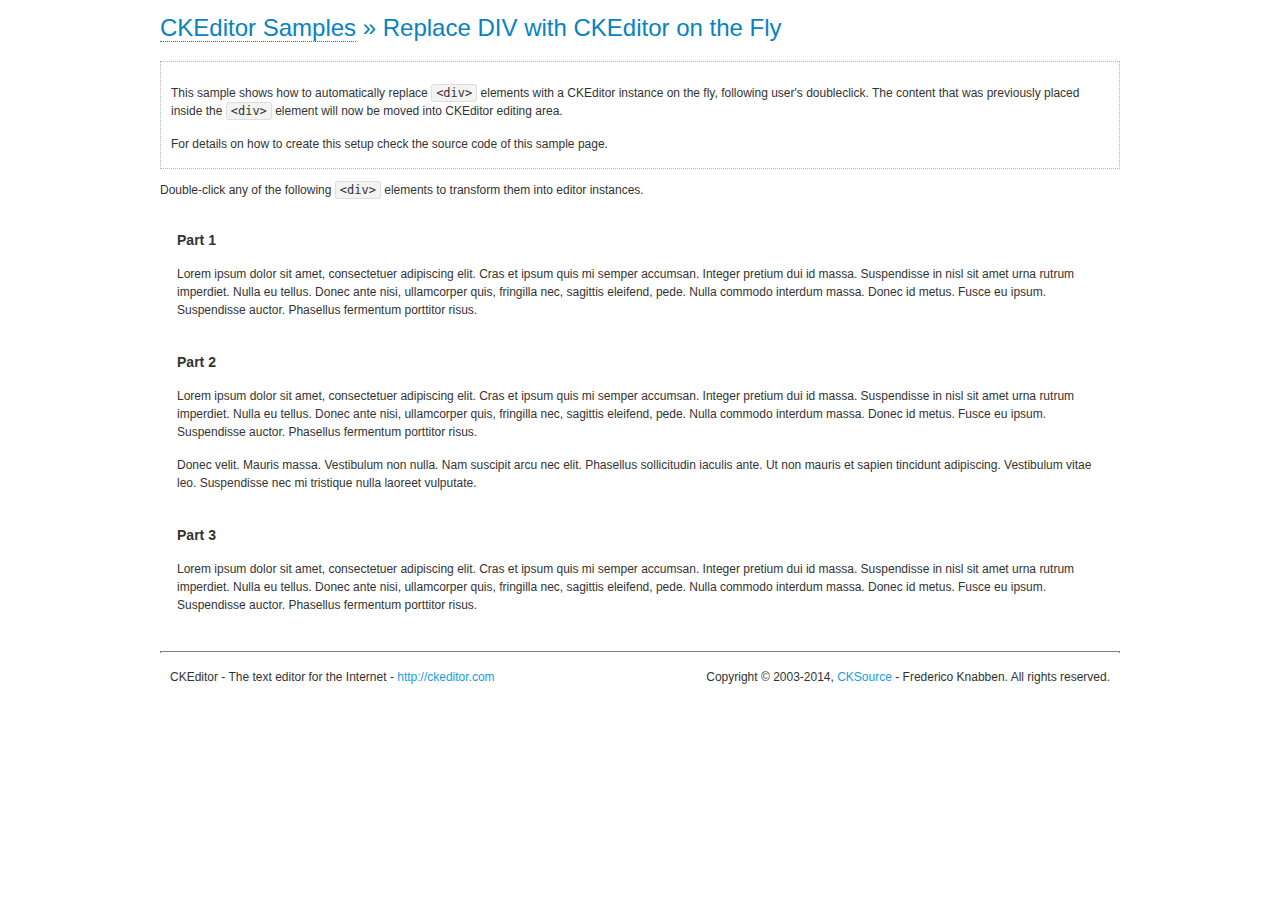
<file: forumspace/js/ckeditor/samples/divreplace.html>
<!DOCTYPE html>
<!--
Copyright (c) 2003-2014, CKSource - Frederico Knabben. All rights reserved.
For licensing, see LICENSE.md or http://ckeditor.com/license
-->
<html>
<head>
	<meta charset="utf-8">
	<title>Replace DIV &mdash; CKEditor Sample</title>
	<script src="../ckeditor.js"></script>
	<link href="sample.css" rel="stylesheet">
	<style>

		div.editable
		{
			border: solid 2px transparent;
			padding-left: 15px;
			padding-right: 15px;
		}

		div.editable:hover
		{
			border-color: black;
		}

	</style>
	<script>

		// Uncomment the following code to test the "Timeout Loading Method".
		// CKEDITOR.loadFullCoreTimeout = 5;

		window.onload = function() {
			// Listen to the double click event.
			if ( window.addEventListener )
				document.body.addEventListener( 'dblclick', onDoubleClick, false );
			else if ( window.attachEvent )
				document.body.attachEvent( 'ondblclick', onDoubleClick );

		};

		function onDoubleClick( ev ) {
			// Get the element which fired the event. This is not necessarily the
			// element to which the event has been attached.
			var element = ev.target || ev.srcElement;

			// Find out the div that holds this element.
			var name;

			do {
				element = element.parentNode;
			}
			while ( element && ( name = element.nodeName.toLowerCase() ) &&
				( name != 'div' || element.className.indexOf( 'editable' ) == -1 ) && name != 'body' );

			if ( name == 'div' && element.className.indexOf( 'editable' ) != -1 )
				replaceDiv( element );
		}

		var editor;

		function replaceDiv( div ) {
			if ( editor )
				editor.destroy();

			editor = CKEDITOR.replace( div );
		}

	</script>
</head>
<body>
	<h1 class="samples">
		<a href="index.html">CKEditor Samples</a> &raquo; Replace DIV with CKEditor on the Fly
	</h1>
	<div class="description">
		<p>
			This sample shows how to automatically replace <code>&lt;div&gt;</code> elements
			with a CKEditor instance on the fly, following user's doubleclick. The content
			that was previously placed inside the <code>&lt;div&gt;</code> element will now
			be moved into CKEditor editing area.
		</p>
		<p>
			For details on how to create this setup check the source code of this sample page.
		</p>
	</div>
	<p>
		Double-click any of the following <code>&lt;div&gt;</code> elements to transform them into
		editor instances.
	</p>
	<div class="editable">
		<h3>
			Part 1
		</h3>
		<p>
			Lorem ipsum dolor sit amet, consectetuer adipiscing elit. Cras et ipsum quis mi
			semper accumsan. Integer pretium dui id massa. Suspendisse in nisl sit amet urna
			rutrum imperdiet. Nulla eu tellus. Donec ante nisi, ullamcorper quis, fringilla
			nec, sagittis eleifend, pede. Nulla commodo interdum massa. Donec id metus. Fusce
			eu ipsum. Suspendisse auctor. Phasellus fermentum porttitor risus.
		</p>
	</div>
	<div class="editable">
		<h3>
			Part 2
		</h3>
		<p>
			Lorem ipsum dolor sit amet, consectetuer adipiscing elit. Cras et ipsum quis mi
			semper accumsan. Integer pretium dui id massa. Suspendisse in nisl sit amet urna
			rutrum imperdiet. Nulla eu tellus. Donec ante nisi, ullamcorper quis, fringilla
			nec, sagittis eleifend, pede. Nulla commodo interdum massa. Donec id metus. Fusce
			eu ipsum. Suspendisse auctor. Phasellus fermentum porttitor risus.
		</p>
		<p>
			Donec velit. Mauris massa. Vestibulum non nulla. Nam suscipit arcu nec elit. Phasellus
			sollicitudin iaculis ante. Ut non mauris et sapien tincidunt adipiscing. Vestibulum
			vitae leo. Suspendisse nec mi tristique nulla laoreet vulputate.
		</p>
	</div>
	<div class="editable">
		<h3>
			Part 3
		</h3>
		<p>
			Lorem ipsum dolor sit amet, consectetuer adipiscing elit. Cras et ipsum quis mi
			semper accumsan. Integer pretium dui id massa. Suspendisse in nisl sit amet urna
			rutrum imperdiet. Nulla eu tellus. Donec ante nisi, ullamcorper quis, fringilla
			nec, sagittis eleifend, pede. Nulla commodo interdum massa. Donec id metus. Fusce
			eu ipsum. Suspendisse auctor. Phasellus fermentum porttitor risus.
		</p>
	</div>
	<div id="footer">
		<hr>
		<p>
			CKEditor - The text editor for the Internet - <a class="samples" href="http://ckeditor.com/">http://ckeditor.com</a>
		</p>
		<p id="copy">
			Copyright &copy; 2003-2014, <a class="samples" href="http://cksource.com/">CKSource</a> - Frederico
			Knabben. All rights reserved.
		</p>
	</div>
</body>
</html>
</file>
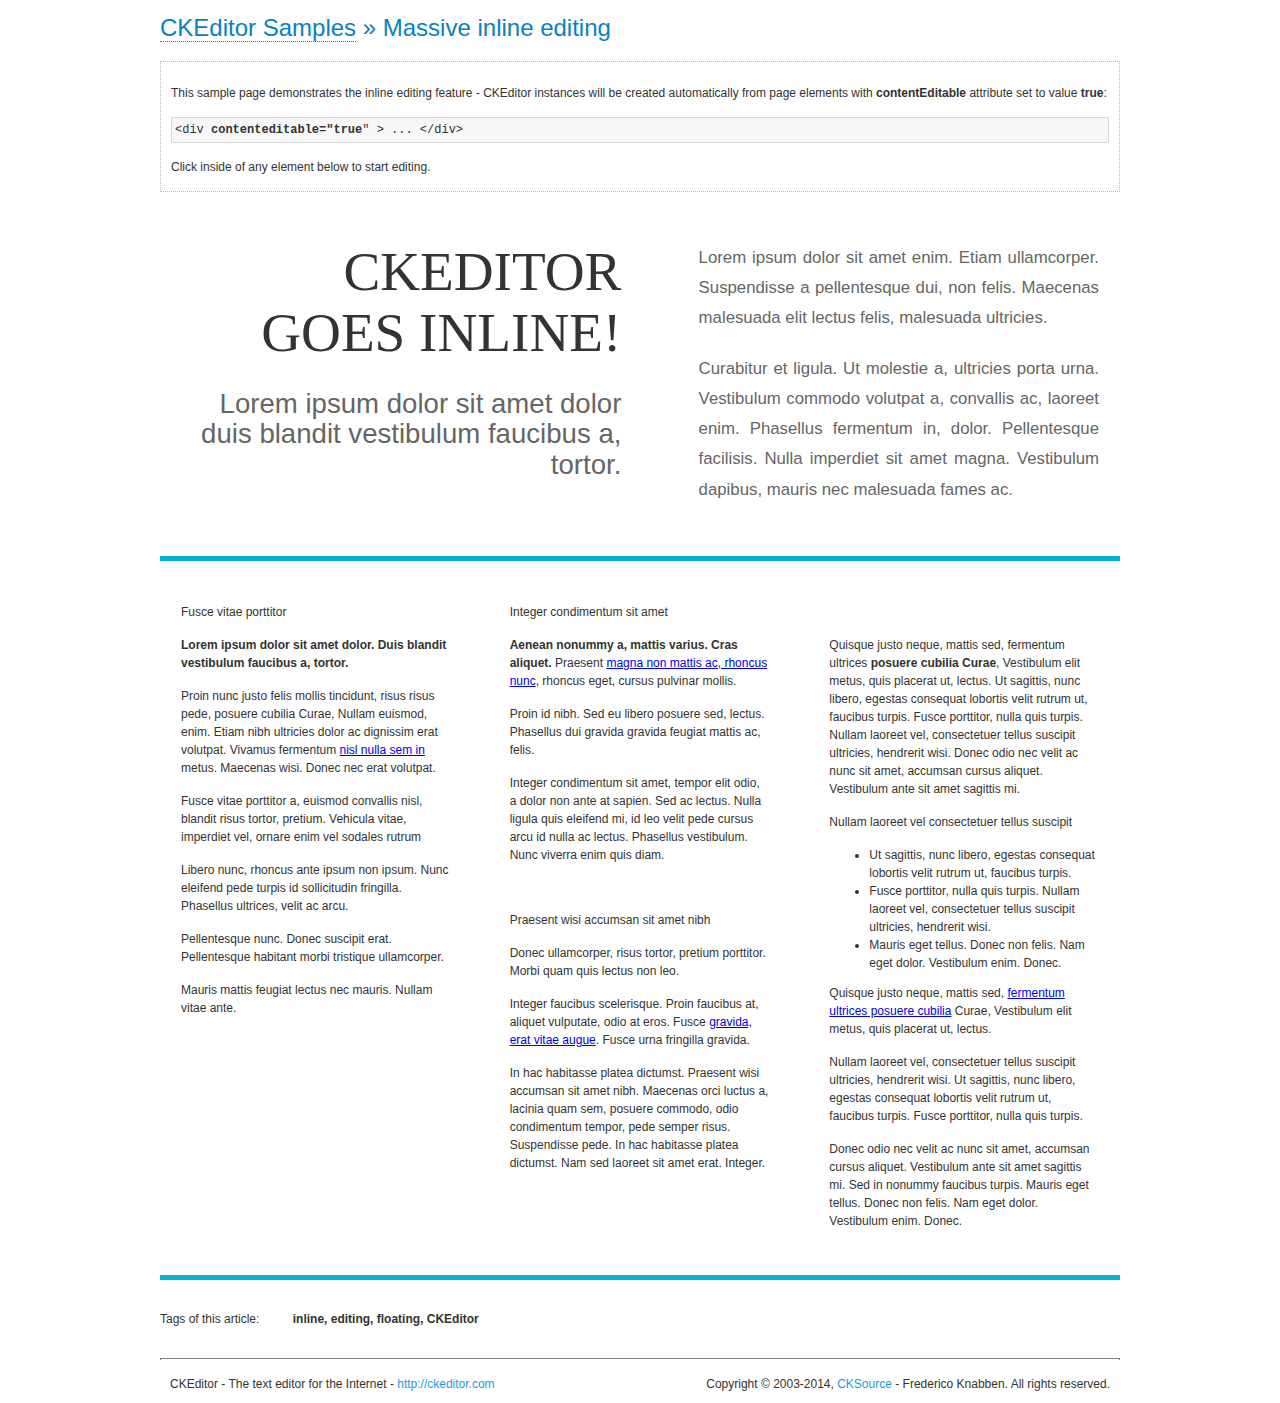
<file: forumspace/js/ckeditor/samples/inlineall.html>
<!DOCTYPE html>
<!--
Copyright (c) 2003-2014, CKSource - Frederico Knabben. All rights reserved.
For licensing, see LICENSE.md or http://ckeditor.com/license
-->
<html>
<head>
	<meta charset="utf-8">
	<title>Massive inline editing &mdash; CKEditor Sample</title>
	<script src="../ckeditor.js"></script>
	<script>

		// This code is generally not necessary, but it is here to demonstrate
		// how to customize specific editor instances on the fly. This fits well
		// this demo because we have editable elements (like headers) that
		// require less features.

		// The "instanceCreated" event is fired for every editor instance created.
		CKEDITOR.on( 'instanceCreated', function( event ) {
			var editor = event.editor,
				element = editor.element;

			// Customize editors for headers and tag list.
			// These editors don't need features like smileys, templates, iframes etc.
			if ( element.is( 'h1', 'h2', 'h3' ) || element.getAttribute( 'id' ) == 'taglist' ) {
				// Customize the editor configurations on "configLoaded" event,
				// which is fired after the configuration file loading and
				// execution. This makes it possible to change the
				// configurations before the editor initialization takes place.
				editor.on( 'configLoaded', function() {

					// Remove unnecessary plugins to make the editor simpler.
					editor.config.removePlugins = 'colorbutton,find,flash,font,' +
						'forms,iframe,image,newpage,removeformat,' +
						'smiley,specialchar,stylescombo,templates';

					// Rearrange the layout of the toolbar.
					editor.config.toolbarGroups = [
						{ name: 'editing',		groups: [ 'basicstyles', 'links' ] },
						{ name: 'undo' },
						{ name: 'clipboard',	groups: [ 'selection', 'clipboard' ] },
						{ name: 'about' }
					];
				});
			}
		});

	</script>
	<link href="sample.css" rel="stylesheet">
	<style>

		/* The following styles are just to make the page look nice. */

		/* Workaround to show Arial Black in Firefox. */
		@font-face
		{
			font-family: 'arial-black';
			src: local('Arial Black');
		}

		*[contenteditable="true"]
		{
			padding: 10px;
		}

		#container
		{
			width: 960px;
			margin: 30px auto 0;
		}

		#header
		{
			overflow: hidden;
			padding: 0 0 30px;
			border-bottom: 5px solid #05B2D2;
			position: relative;
		}

		#headerLeft,
		#headerRight
		{
			width: 49%;
			overflow: hidden;
		}

		#headerLeft
		{
			float: left;
			padding: 10px 1px 1px;
		}

		#headerLeft h2,
		#headerLeft h3
		{
			text-align: right;
			margin: 0;
			overflow: hidden;
			font-weight: normal;
		}

		#headerLeft h2
		{
			font-family: "Arial Black",arial-black;
			font-size: 4.6em;
			line-height: 1.1;
			text-transform: uppercase;
		}

		#headerLeft h3
		{
			font-size: 2.3em;
			line-height: 1.1;
			margin: .2em 0 0;
			color: #666;
		}

		#headerRight
		{
			float: right;
			padding: 1px;
		}

		#headerRight p
		{
			line-height: 1.8;
			text-align: justify;
			margin: 0;
		}

		#headerRight p + p
		{
			margin-top: 20px;
		}

		#headerRight > div
		{
			padding: 20px;
			margin: 0 0 0 30px;
			font-size: 1.4em;
			color: #666;
		}

		#columns
		{
			color: #333;
			overflow: hidden;
			padding: 20px 0;
		}

		#columns > div
		{
			float: left;
			width: 33.3%;
		}

		#columns #column1 > div
		{
			margin-left: 1px;
		}

		#columns #column3 > div
		{
			margin-right: 1px;
		}

		#columns > div > div
		{
			margin: 0px 10px;
			padding: 10px 20px;
		}

		#columns blockquote
		{
			margin-left: 15px;
		}

		#tagLine
		{
			border-top: 5px solid #05B2D2;
			padding-top: 20px;
		}

		#taglist {
			display: inline-block;
			margin-left: 20px;
			font-weight: bold;
			margin: 0 0 0 20px;
		}

	</style>
</head>
<body>
<div>
	<h1 class="samples"><a href="index.html">CKEditor Samples</a> &raquo; Massive inline editing</h1>
	<div class="description">
		<p>This sample page demonstrates the inline editing feature - CKEditor instances will be created automatically from page elements with <strong>contentEditable</strong> attribute set to value <strong>true</strong>:</p>
		<pre class="samples">&lt;div <strong>contenteditable="true</strong>" &gt; ... &lt;/div&gt;</pre>
		<p>Click inside of any element below to start editing.</p>
	</div>
</div>
<div id="container">
	<div id="header">
		<div id="headerLeft">
			<h2 id="sampleTitle" contenteditable="true">
				CKEditor<br> Goes Inline!
			</h2>
			<h3 contenteditable="true">
				Lorem ipsum dolor sit amet dolor duis blandit vestibulum faucibus a, tortor.
			</h3>
		</div>
		<div id="headerRight">
			<div contenteditable="true">
				<p>
					Lorem ipsum dolor sit amet enim. Etiam ullamcorper. Suspendisse a pellentesque dui, non felis. Maecenas malesuada elit lectus felis, malesuada ultricies.
				</p>
				<p>
					Curabitur et ligula. Ut molestie a, ultricies porta urna. Vestibulum commodo volutpat a, convallis ac, laoreet enim. Phasellus fermentum in, dolor. Pellentesque facilisis. Nulla imperdiet sit amet magna. Vestibulum dapibus, mauris nec malesuada fames ac.
				</p>
			</div>
		</div>
	</div>
	<div id="columns">
		<div id="column1">
			<div contenteditable="true">
				<h3>
					Fusce vitae porttitor
				</h3>
				<p>
					<strong>
						Lorem ipsum dolor sit amet dolor. Duis blandit vestibulum faucibus a, tortor.
					</strong>
				</p>
				<p>
					Proin nunc justo felis mollis tincidunt, risus risus pede, posuere cubilia Curae, Nullam euismod, enim. Etiam nibh ultricies dolor ac dignissim erat volutpat. Vivamus fermentum <a href="http://ckeditor.com/">nisl nulla sem in</a> metus. Maecenas wisi. Donec nec erat volutpat.
				</p>
				<blockquote>
					<p>
						Fusce vitae porttitor a, euismod convallis nisl, blandit risus tortor, pretium.
						Vehicula vitae, imperdiet vel, ornare enim vel sodales rutrum
					</p>
				</blockquote>
				<blockquote>
					<p>
						Libero nunc, rhoncus ante ipsum non ipsum. Nunc eleifend pede turpis id sollicitudin fringilla. Phasellus ultrices, velit ac arcu.
					</p>
				</blockquote>
				<p>Pellentesque nunc. Donec suscipit erat. Pellentesque habitant morbi tristique ullamcorper.</p>
				<p><s>Mauris mattis feugiat lectus nec mauris. Nullam vitae ante.</s></p>
			</div>
		</div>
		<div id="column2">
			<div contenteditable="true">
				<h3>
					Integer condimentum sit amet
				</h3>
				<p>
					<strong>Aenean nonummy a, mattis varius. Cras aliquet.</strong>
					Praesent <a href="http://ckeditor.com/">magna non mattis ac, rhoncus nunc</a>, rhoncus eget, cursus pulvinar mollis.</p>
				<p>Proin id nibh. Sed eu libero posuere sed, lectus. Phasellus dui gravida gravida feugiat mattis ac, felis.</p>
				<p>Integer condimentum sit amet, tempor elit odio, a dolor non ante at sapien. Sed ac lectus. Nulla ligula quis eleifend mi, id leo velit pede cursus arcu id nulla ac lectus. Phasellus vestibulum. Nunc viverra enim quis diam.</p>
			</div>
			<div contenteditable="true">
				<h3>
					Praesent wisi accumsan sit amet nibh
				</h3>
				<p>Donec ullamcorper, risus tortor, pretium porttitor. Morbi quam quis lectus non leo.</p>
				<p style="margin-left: 40px; ">Integer faucibus scelerisque. Proin faucibus at, aliquet vulputate, odio at eros. Fusce <a href="http://ckeditor.com/">gravida, erat vitae augue</a>. Fusce urna fringilla gravida.</p>
				<p>In hac habitasse platea dictumst. Praesent wisi accumsan sit amet nibh. Maecenas orci luctus a, lacinia quam sem, posuere commodo, odio condimentum tempor, pede semper risus. Suspendisse pede. In hac habitasse platea dictumst. Nam sed laoreet sit amet erat. Integer.</p>
			</div>
		</div>
		<div id="column3">
			<div contenteditable="true">
				<p>
					<img src="assets/inlineall/logo.png" alt="CKEditor logo" style="float:left">
				</p>
				<p>Quisque justo neque, mattis sed, fermentum ultrices <strong>posuere cubilia Curae</strong>, Vestibulum elit metus, quis placerat ut, lectus. Ut sagittis, nunc libero, egestas consequat lobortis velit rutrum ut, faucibus turpis. Fusce porttitor, nulla quis turpis. Nullam laoreet vel, consectetuer tellus suscipit ultricies, hendrerit wisi. Donec odio nec velit ac nunc sit amet, accumsan cursus aliquet. Vestibulum ante sit amet sagittis mi.</p>
				<h3>
					Nullam laoreet vel consectetuer tellus suscipit
				</h3>
				<ul>
					<li>Ut sagittis, nunc libero, egestas consequat lobortis velit rutrum ut, faucibus turpis.</li>
					<li>Fusce porttitor, nulla quis turpis. Nullam laoreet vel, consectetuer tellus suscipit ultricies, hendrerit wisi.</li>
					<li>Mauris eget tellus. Donec non felis. Nam eget dolor. Vestibulum enim. Donec.</li>
				</ul>
				<p>Quisque justo neque, mattis sed, <a href="http://ckeditor.com/">fermentum ultrices posuere cubilia</a> Curae, Vestibulum elit metus, quis placerat ut, lectus.</p>
				<p>Nullam laoreet vel, consectetuer tellus suscipit ultricies, hendrerit wisi. Ut sagittis, nunc libero, egestas consequat lobortis velit rutrum ut, faucibus turpis. Fusce porttitor, nulla quis turpis.</p>
				<p>Donec odio nec velit ac nunc sit amet, accumsan cursus aliquet. Vestibulum ante sit amet sagittis mi. Sed in nonummy faucibus turpis. Mauris eget tellus. Donec non felis. Nam eget dolor. Vestibulum enim. Donec.</p>
			</div>
		</div>
	</div>
	<div id="tagLine">
		Tags of this article:
		<p id="taglist" contenteditable="true">
			inline, editing, floating, CKEditor
		</p>
	</div>
</div>
<div id="footer">
	<hr>
	<p>
		CKEditor - The text editor for the Internet - <a class="samples" href="http://ckeditor.com/">
			http://ckeditor.com</a>
	</p>
	<p id="copy">
		Copyright &copy; 2003-2014, <a class="samples" href="http://cksource.com/">CKSource</a>
		- Frederico Knabben. All rights reserved.
	</p>
</div>
</body>
</html>
</file>
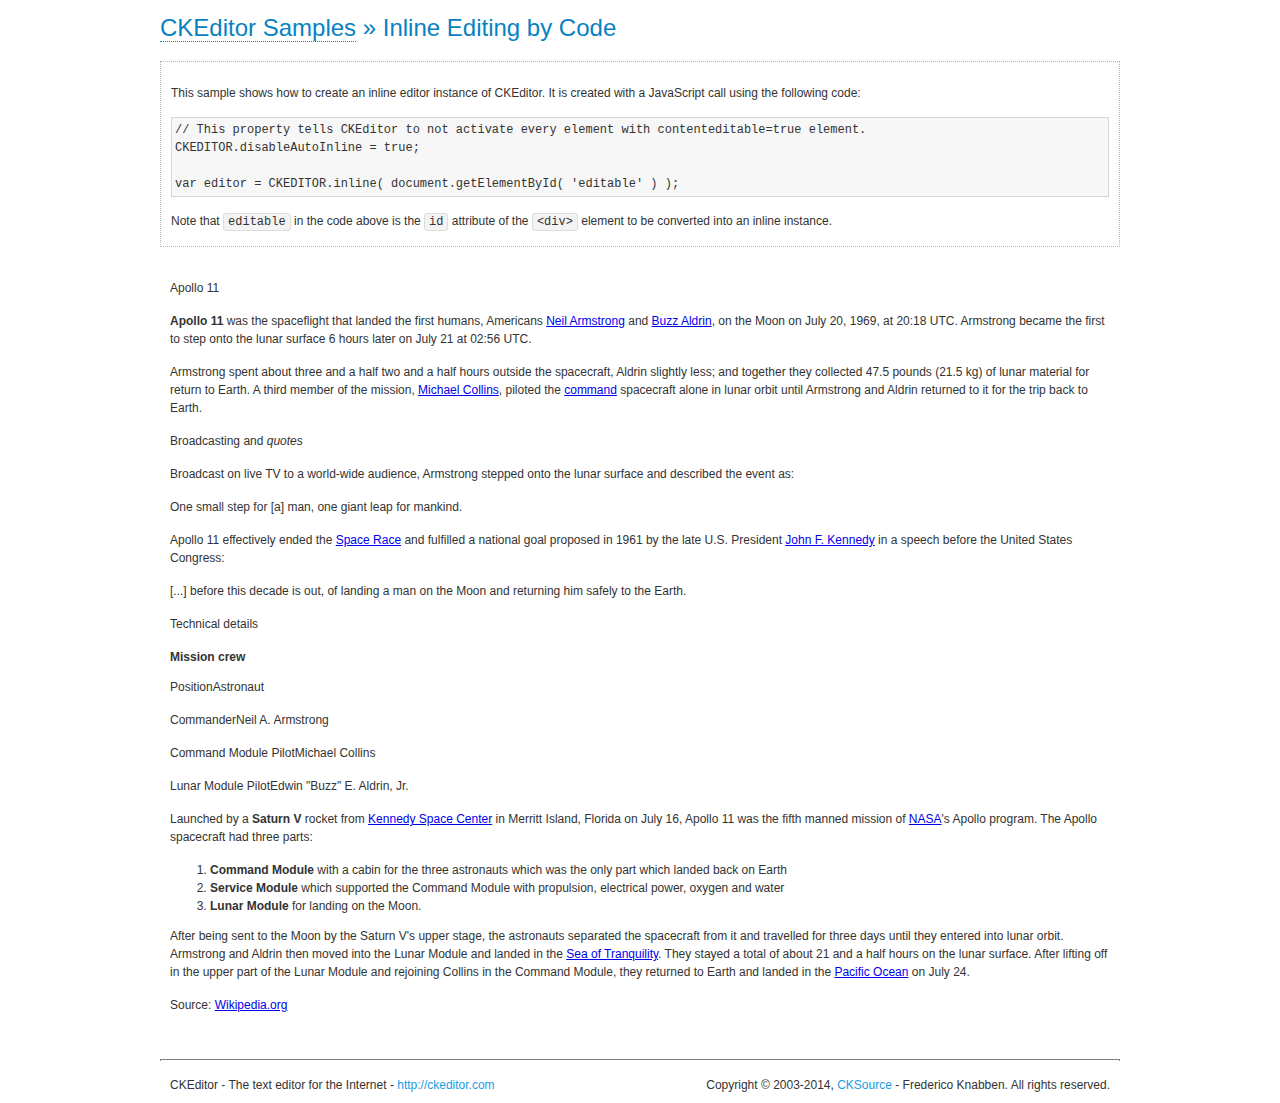
<file: forumspace/js/ckeditor/samples/inlinebycode.html>
<!DOCTYPE html>
<!--
Copyright (c) 2003-2014, CKSource - Frederico Knabben. All rights reserved.
For licensing, see LICENSE.md or http://ckeditor.com/license
-->
<html>
<head>
	<meta charset="utf-8">
	<title>Inline Editing by Code &mdash; CKEditor Sample</title>
	<script src="../ckeditor.js"></script>
	<link href="sample.css" rel="stylesheet">
	<style>

		#editable
		{
			padding: 10px;
			float: left;
		}

	</style>
</head>
<body>
	<h1 class="samples">
		<a href="index.html">CKEditor Samples</a> &raquo; Inline Editing by Code
	</h1>
	<div class="description">
		<p>
			This sample shows how to create an inline editor instance of CKEditor. It is created
			with a JavaScript call using the following code:
		</p>
<pre class="samples">
// This property tells CKEditor to not activate every element with contenteditable=true element.
CKEDITOR.disableAutoInline = true;

var editor = CKEDITOR.inline( document.getElementById( 'editable' ) );
</pre>
		<p>
			Note that <code>editable</code> in the code above is the <code>id</code>
			attribute of the <code>&lt;div&gt;</code> element to be converted into an inline instance.
		</p>
	</div>
	<div id="editable" contenteditable="true">
		<h1><img alt="Saturn V carrying Apollo 11" class="right" src="assets/sample.jpg" /> Apollo 11</h1>

		<p><b>Apollo 11</b> was the spaceflight that landed the first humans, Americans <a href="http://en.wikipedia.org/wiki/Neil_Armstrong" title="Neil Armstrong">Neil Armstrong</a> and <a href="http://en.wikipedia.org/wiki/Buzz_Aldrin" title="Buzz Aldrin">Buzz Aldrin</a>, on the Moon on July 20, 1969, at 20:18 UTC. Armstrong became the first to step onto the lunar surface 6 hours later on July 21 at 02:56 UTC.</p>

		<p>Armstrong spent about <s>three and a half</s> two and a half hours outside the spacecraft, Aldrin slightly less; and together they collected 47.5 pounds (21.5&nbsp;kg) of lunar material for return to Earth. A third member of the mission, <a href="http://en.wikipedia.org/wiki/Michael_Collins_(astronaut)" title="Michael Collins (astronaut)">Michael Collins</a>, piloted the <a href="http://en.wikipedia.org/wiki/Apollo_Command/Service_Module" title="Apollo Command/Service Module">command</a> spacecraft alone in lunar orbit until Armstrong and Aldrin returned to it for the trip back to Earth.</p>

		<h2>Broadcasting and <em>quotes</em> <a id="quotes" name="quotes"></a></h2>

		<p>Broadcast on live TV to a world-wide audience, Armstrong stepped onto the lunar surface and described the event as:</p>

		<blockquote>
			<p>One small step for [a] man, one giant leap for mankind.</p>
		</blockquote>

		<p>Apollo 11 effectively ended the <a href="http://en.wikipedia.org/wiki/Space_Race" title="Space Race">Space Race</a> and fulfilled a national goal proposed in 1961 by the late U.S. President <a href="http://en.wikipedia.org/wiki/John_F._Kennedy" title="John F. Kennedy">John F. Kennedy</a> in a speech before the United States Congress:</p>

		<blockquote>
			<p>[...] before this decade is out, of landing a man on the Moon and returning him safely to the Earth.</p>
		</blockquote>

		<h2>Technical details <a id="tech-details" name="tech-details"></a></h2>

		<table align="right" border="1" bordercolor="#ccc" cellpadding="5" cellspacing="0" style="border-collapse:collapse;margin:10px 0 10px 15px;">
			<caption><strong>Mission crew</strong></caption>
			<thead>
			<tr>
				<th scope="col">Position</th>
				<th scope="col">Astronaut</th>
			</tr>
			</thead>
			<tbody>
			<tr>
				<td>Commander</td>
				<td>Neil A. Armstrong</td>
			</tr>
			<tr>
				<td>Command Module Pilot</td>
				<td>Michael Collins</td>
			</tr>
			<tr>
				<td>Lunar Module Pilot</td>
				<td>Edwin &quot;Buzz&quot; E. Aldrin, Jr.</td>
			</tr>
			</tbody>
		</table>

		<p>Launched by a <strong>Saturn V</strong> rocket from <a href="http://en.wikipedia.org/wiki/Kennedy_Space_Center" title="Kennedy Space Center">Kennedy Space Center</a> in Merritt Island, Florida on July 16, Apollo 11 was the fifth manned mission of <a href="http://en.wikipedia.org/wiki/NASA" title="NASA">NASA</a>&#39;s Apollo program. The Apollo spacecraft had three parts:</p>

		<ol>
			<li><strong>Command Module</strong> with a cabin for the three astronauts which was the only part which landed back on Earth</li>
			<li><strong>Service Module</strong> which supported the Command Module with propulsion, electrical power, oxygen and water</li>
			<li><strong>Lunar Module</strong> for landing on the Moon.</li>
		</ol>

		<p>After being sent to the Moon by the Saturn V&#39;s upper stage, the astronauts separated the spacecraft from it and travelled for three days until they entered into lunar orbit. Armstrong and Aldrin then moved into the Lunar Module and landed in the <a href="http://en.wikipedia.org/wiki/Mare_Tranquillitatis" title="Mare Tranquillitatis">Sea of Tranquility</a>. They stayed a total of about 21 and a half hours on the lunar surface. After lifting off in the upper part of the Lunar Module and rejoining Collins in the Command Module, they returned to Earth and landed in the <a href="http://en.wikipedia.org/wiki/Pacific_Ocean" title="Pacific Ocean">Pacific Ocean</a> on July 24.</p>

		<hr />
		<p style="text-align: right;"><small>Source: <a href="http://en.wikipedia.org/wiki/Apollo_11">Wikipedia.org</a></small></p>
	</div>

	<script>
		// We need to turn off the automatic editor creation first.
		CKEDITOR.disableAutoInline = true;

		var editor = CKEDITOR.inline( 'editable' );
	</script>
	<div id="footer">
		<hr>
		<p contenteditable="true">
			CKEditor - The text editor for the Internet - <a class="samples" href="http://ckeditor.com/">
				http://ckeditor.com</a>
		</p>
		<p id="copy">
			Copyright &copy; 2003-2014, <a class="samples" href="http://cksource.com/">CKSource</a>
			- Frederico Knabben. All rights reserved.
		</p>
	</div>
</body>
</html>
</file>
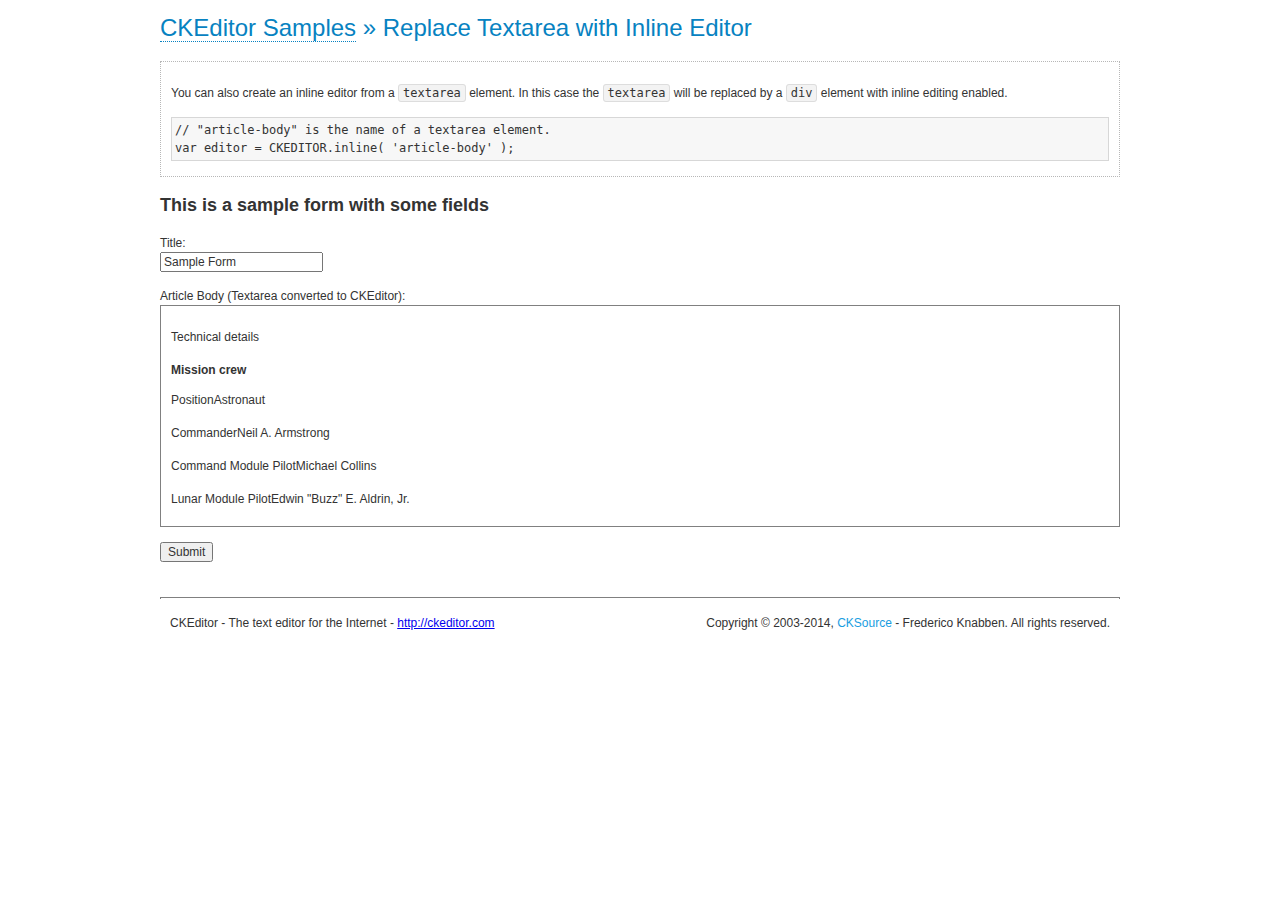
<file: forumspace/js/ckeditor/samples/inlinetextarea.html>
<!DOCTYPE html>
<!--
Copyright (c) 2003-2014, CKSource - Frederico Knabben. All rights reserved.
For licensing, see LICENSE.md or http://ckeditor.com/license
-->
<html>
<head>
	<meta charset="utf-8">
	<title>Replace Textarea with Inline Editor &mdash; CKEditor Sample</title>
	<script src="../ckeditor.js"></script>
	<link href="sample.css" rel="stylesheet">
	<style>

		/* Style the CKEditor element to look like a textfield */
		.cke_textarea_inline
		{
			padding: 10px;
			height: 200px;
			overflow: auto;

			border: 1px solid gray;
			-webkit-appearance: textfield;
		}

	</style>
</head>
<body>
	<h1 class="samples">
		<a href="index.html">CKEditor Samples</a> &raquo; Replace Textarea with Inline Editor
	</h1>
	<div class="description">
		<p>
			You can also create an inline editor from a <code>textarea</code>
			element. In this case the <code>textarea</code> will be replaced
			by a <code>div</code> element with inline editing enabled.
		</p>
<pre class="samples">
// "article-body" is the name of a textarea element.
var editor = CKEDITOR.inline( 'article-body' );
</pre>
	</div>
	<form action="sample_posteddata.php" method="post">
		<h2>This is a sample form with some fields</h2>
		<p>
			Title:<br>
			<input type="text" name="title" value="Sample Form"></p>
		<p>
			Article Body (Textarea converted to CKEditor):<br>
			<textarea name="article-body" style="height: 200px">
				&lt;h2&gt;Technical details &lt;a id="tech-details" name="tech-details"&gt;&lt;/a&gt;&lt;/h2&gt;

				&lt;table align="right" border="1" bordercolor="#ccc" cellpadding="5" cellspacing="0" style="border-collapse:collapse;margin:10px 0 10px 15px;"&gt;
					&lt;caption&gt;&lt;strong&gt;Mission crew&lt;/strong&gt;&lt;/caption&gt;
					&lt;thead&gt;
					&lt;tr&gt;
						&lt;th scope="col"&gt;Position&lt;/th&gt;
						&lt;th scope="col"&gt;Astronaut&lt;/th&gt;
					&lt;/tr&gt;
					&lt;/thead&gt;
					&lt;tbody&gt;
					&lt;tr&gt;
						&lt;td&gt;Commander&lt;/td&gt;
						&lt;td&gt;Neil A. Armstrong&lt;/td&gt;
					&lt;/tr&gt;
					&lt;tr&gt;
						&lt;td&gt;Command Module Pilot&lt;/td&gt;
						&lt;td&gt;Michael Collins&lt;/td&gt;
					&lt;/tr&gt;
					&lt;tr&gt;
						&lt;td&gt;Lunar Module Pilot&lt;/td&gt;
						&lt;td&gt;Edwin &quot;Buzz&quot; E. Aldrin, Jr.&lt;/td&gt;
					&lt;/tr&gt;
					&lt;/tbody&gt;
				&lt;/table&gt;

				&lt;p&gt;Launched by a &lt;strong&gt;Saturn V&lt;/strong&gt; rocket from &lt;a href="http://en.wikipedia.org/wiki/Kennedy_Space_Center" title="Kennedy Space Center"&gt;Kennedy Space Center&lt;/a&gt; in Merritt Island, Florida on July 16, Apollo 11 was the fifth manned mission of &lt;a href="http://en.wikipedia.org/wiki/NASA" title="NASA"&gt;NASA&lt;/a&gt;&#39;s Apollo program. The Apollo spacecraft had three parts:&lt;/p&gt;

				&lt;ol&gt;
					&lt;li&gt;&lt;strong&gt;Command Module&lt;/strong&gt; with a cabin for the three astronauts which was the only part which landed back on Earth&lt;/li&gt;
					&lt;li&gt;&lt;strong&gt;Service Module&lt;/strong&gt; which supported the Command Module with propulsion, electrical power, oxygen and water&lt;/li&gt;
					&lt;li&gt;&lt;strong&gt;Lunar Module&lt;/strong&gt; for landing on the Moon.&lt;/li&gt;
				&lt;/ol&gt;

				&lt;p&gt;After being sent to the Moon by the Saturn V&#39;s upper stage, the astronauts separated the spacecraft from it and travelled for three days until they entered into lunar orbit. Armstrong and Aldrin then moved into the Lunar Module and landed in the &lt;a href="http://en.wikipedia.org/wiki/Mare_Tranquillitatis" title="Mare Tranquillitatis"&gt;Sea of Tranquility&lt;/a&gt;. They stayed a total of about 21 and a half hours on the lunar surface. After lifting off in the upper part of the Lunar Module and rejoining Collins in the Command Module, they returned to Earth and landed in the &lt;a href="http://en.wikipedia.org/wiki/Pacific_Ocean" title="Pacific Ocean"&gt;Pacific Ocean&lt;/a&gt; on July 24.&lt;/p&gt;

				&lt;hr /&gt;
				&lt;p style="text-align: right;"&gt;&lt;small&gt;Source: &lt;a href="http://en.wikipedia.org/wiki/Apollo_11"&gt;Wikipedia.org&lt;/a&gt;&lt;/small&gt;&lt;/p&gt;
			</textarea>
		</p>
		<p>
			<input type="submit" value="Submit">
		</p>
	</form>

	<script>
		CKEDITOR.inline( 'article-body' );
	</script>
	<div id="footer">
		<hr>
		<p contenteditable="true">
			CKEditor - The text editor for the Internet - <a class="samples" href="http://ckeditor.com/">
				http://ckeditor.com</a>
		</p>
		<p id="copy">
			Copyright &copy; 2003-2014, <a class="samples" href="http://cksource.com/">CKSource</a>
			- Frederico Knabben. All rights reserved.
		</p>
	</div>
</body>
</html>
</file>
<file: forumspace/ts_html/css/custom.css>
body {
  padding-top: 60px;
  background:#f4f4f4;
  font-size:15px;
}

a{
	color:#5c5b69;
}

ul{
	padding:0;
	margin:0;
	list-style:none;
}

hr{
	margin:10px 0 15px 0;
}

h3{
	margin-bottom:5px;
}

/* Navbar Customization */
.navbar{
	height:40px !important;
	background:#A6D0E3;
	border:0;
	margin-bottom:30px;
}

.navbar-inverse .navbar-nav > li > a, .navbar-inverse .navbar-brand{
	color:#fff !important;
}

.navbar a:hover,.navbar li.active a{
	background:none !important;
}

.navbar-brand{
	padding:10px 0 0 0;
	color:#fff;
}

.navbar-nav > li > a{
	padding:10px 10px 0 10px;
}

.block{
	background:#fff;
	border-radius:5px;
	padding: 15px 20px;
	margin-bottom:20px;
}

.main-col{
	overflow:auto;
}

.main-col h1{
	font-size:22px;
	margin:5px 0 0 0;
	padding:0;
}

.main-col h4{
	font-size:16px;
	margin:5px 0 0 0;
	padding:0;
	color:#aaa;
}

.sidebar .block h3{
	margin:0 0 10px 0;
	padding-bottom:10px;
	border-bottom:#eee solid 1px;
}


.topic{
	border-bottom:#eee solid 1px;
	margin-bottom:10px;
	padding:10px;
}

.topic-content{
	width:100%;
}

img.avatar{
	width:100%;
}

a.list-group-item.active, a.list-group-item.active:hover, a.list-group-item.active:focus{
	background:#A6D0E3;
	border-radius:0;
}

.list-group-item{
	border:0
}

#main-topic{
	background:#f4f4f4;
	padding:10px;
}

.user-info{
	border:#ddd solid 1px;
	padding:5px;
	overflow:hidden;
	font-size:13px;
}

.user-info img{
	display:block;
	margin-bottom:5px;
}

.user-info ul{
	list-style:none;
	margin:10px 0 0 5px;
}

.user-info li{
	line-height:1.6em;
}

.btn-primary{
	background:#5c5b69;
}
</file>
<file: forumspace/js/ckeditor/samples/sample.css>
/*
Copyright (c) 2003-2014, CKSource - Frederico Knabben. All rights reserved.
For licensing, see LICENSE.md or http://ckeditor.com/license
*/

html, body, h1, h2, h3, h4, h5, h6, div, span, blockquote, p, address, form, fieldset, img, ul, ol, dl, dt, dd, li, hr, table, td, th, strong, em, sup, sub, dfn, ins, del, q, cite, var, samp, code, kbd, tt, pre
{
	line-height: 1.5;
}

body
{
	padding: 10px 30px;
}

input, textarea, select, option, optgroup, button, td, th
{
	font-size: 100%;
}

pre
{
	-moz-tab-size: 4;
	-o-tab-size: 4;
	-webkit-tab-size: 4;
	tab-size: 4;
}

pre, code, kbd, samp, tt
{
	font-family: monospace,monospace;
	font-size: 1em;
}

body {
	width: 960px;
	margin: 0 auto;
}

code
{
	background: #f3f3f3;
	border: 1px solid #ddd;
	padding: 1px 4px;

	-moz-border-radius: 3px;
	-webkit-border-radius: 3px;
	border-radius: 3px;
}

abbr
{
	border-bottom: 1px dotted #555;
	cursor: pointer;
}

.new, .beta
{
	text-transform: uppercase;
	font-size: 10px;
	font-weight: bold;
	padding: 1px 4px;
	margin: 0 0 0 5px;
	color: #fff;
	float: right;

	-moz-border-radius: 3px;
	-webkit-border-radius: 3px;
	border-radius: 3px;
}

.new
{
	background: #FF7E00;
	border: 1px solid #DA8028;
	text-shadow: 0 1px 0 #C97626;

	-moz-box-shadow: 0 2px 3px 0 #FFA54E inset;
	-webkit-box-shadow: 0 2px 3px 0 #FFA54E inset;
	box-shadow: 0 2px 3px 0 #FFA54E inset;
}

.beta
{
	background: #18C0DF;
	border: 1px solid #19AAD8;
	text-shadow: 0 1px 0 #048CAD;
	font-style: italic;

	-moz-box-shadow: 0 2px 3px 0 #50D4FD inset;
	-webkit-box-shadow: 0 2px 3px 0 #50D4FD inset;
	box-shadow: 0 2px 3px 0 #50D4FD inset;
}

h1.samples
{
	color: #0782C1;
	font-size: 200%;
	font-weight: normal;
	margin: 0;
	padding: 0;
}

h1.samples a
{
	color: #0782C1;
	text-decoration: none;
	border-bottom: 1px dotted #0782C1;
}

.samples a:hover
{
	border-bottom: 1px dotted #0782C1;
}

h2.samples
{
	color: #000000;
	font-size: 130%;
	margin: 15px 0 0 0;
	padding: 0;
}

p, blockquote, address, form, pre, dl, h1.samples, h2.samples
{
	margin-bottom: 15px;
}

ul.samples
{
	margin-bottom: 15px;
}

.clear
{
	clear: both;
}

fieldset
{
	margin: 0;
	padding: 10px;
}

body, input, textarea
{
	color: #333333;
	font-family: Arial, Helvetica, sans-serif;
}

body
{
	font-size: 75%;
}

a.samples
{
	color: #189DE1;
	text-decoration: none;
}

form
{
	margin: 0;
	padding: 0;
}

pre.samples
{
	background-color: #F7F7F7;
	border: 1px solid #D7D7D7;
	overflow: auto;
	padding: 0.25em;
	white-space: pre-wrap; /* CSS 2.1 */
	word-wrap: break-word; /* IE7 */
}

#footer
{
	clear: both;
	padding-top: 10px;
}

#footer hr
{
	margin: 10px 0 15px 0;
	height: 1px;
	border: solid 1px gray;
	border-bottom: none;
}

#footer p
{
	margin: 0 10px 10px 10px;
	float: left;
}

#footer #copy
{
	float: right;
}

#outputSample
{
	width: 100%;
	table-layout: fixed;
}

#outputSample thead th
{
	color: #dddddd;
	background-color: #999999;
	padding: 4px;
	white-space: nowrap;
}

#outputSample tbody th
{
	vertical-align: top;
	text-align: left;
}

#outputSample pre
{
	margin: 0;
	padding: 0;
}

.description
{
	border: 1px dotted #B7B7B7;
	margin-bottom: 10px;
	padding: 10px 10px 0;
	overflow: hidden;
}

label
{
	display: block;
	margin-bottom: 6px;
}

/**
 *	CKEditor editables are automatically set with the "cke_editable" class
 *	plus cke_editable_(inline|themed) depending on the editor type.
 */

/* Style a bit the inline editables. */
.cke_editable.cke_editable_inline
{
	cursor: pointer;
}

/* Once an editable element gets focused, the "cke_focus" class is
   added to it, so we can style it differently. */
.cke_editable.cke_editable_inline.cke_focus
{
	box-shadow: inset 0px 0px 20px 3px #ddd, inset 0 0 1px #000;
	outline: none;
	background: #eee;
	cursor: text;
}

/* Avoid pre-formatted overflows inline editable. */
.cke_editable_inline pre
{
	white-space: pre-wrap;
	word-wrap: break-word;
}

/**
 *	Samples index styles.
 */

.twoColumns,
.twoColumnsLeft,
.twoColumnsRight
{
	overflow: hidden;
}

.twoColumnsLeft,
.twoColumnsRight
{
	width: 45%;
}

.twoColumnsLeft
{
	float: left;
}

.twoColumnsRight
{
	float: right;
}

dl.samples
{
	padding: 0 0 0 40px;
}
dl.samples > dt
{
	display: list-item;
	list-style-type: disc;
	list-style-position: outside;
	margin: 0 0 3px;
}
dl.samples > dd
{
	margin: 0 0 3px;
}
.warning
{
	color: #ff0000;
	background-color: #FFCCBA;
	border: 2px dotted #ff0000;
	padding: 15px 10px;
	margin: 10px 0;
}

/* Used on inline samples */

blockquote
{
	font-style: italic;
	font-family: Georgia, Times, "Times New Roman", serif;
	padding: 2px 0;
	border-style: solid;
	border-color: #ccc;
	border-width: 0;
}

.cke_contents_ltr blockquote
{
	padding-left: 20px;
	padding-right: 8px;
	border-left-width: 5px;
}

.cke_contents_rtl blockquote
{
	padding-left: 8px;
	padding-right: 20px;
	border-right-width: 5px;
}

img.right {
	border: 1px solid #ccc;
	float: right;
	margin-left: 15px;
	padding: 5px;
}

img.left {
	border: 1px solid #ccc;
	float: left;
	margin-right: 15px;
	padding: 5px;
}

.marker
{
	background-color: Yellow;
}
</file>
